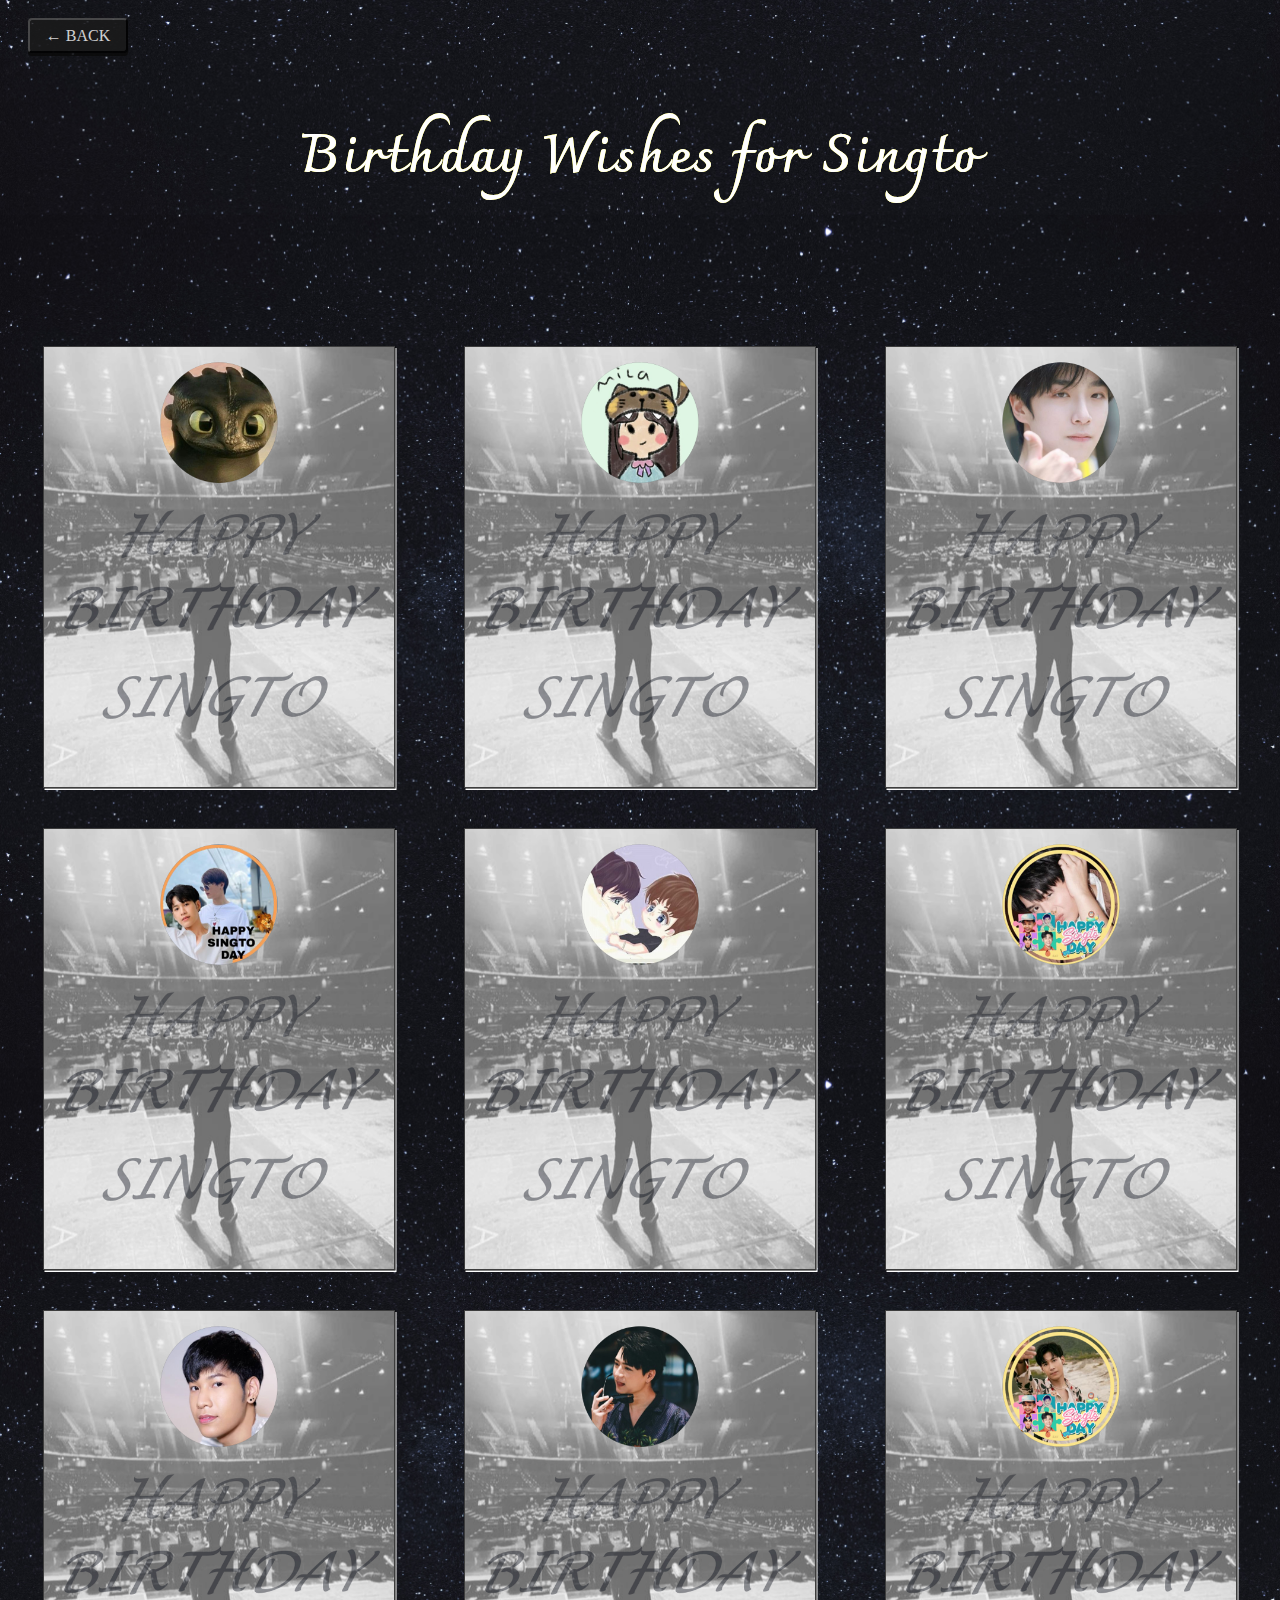
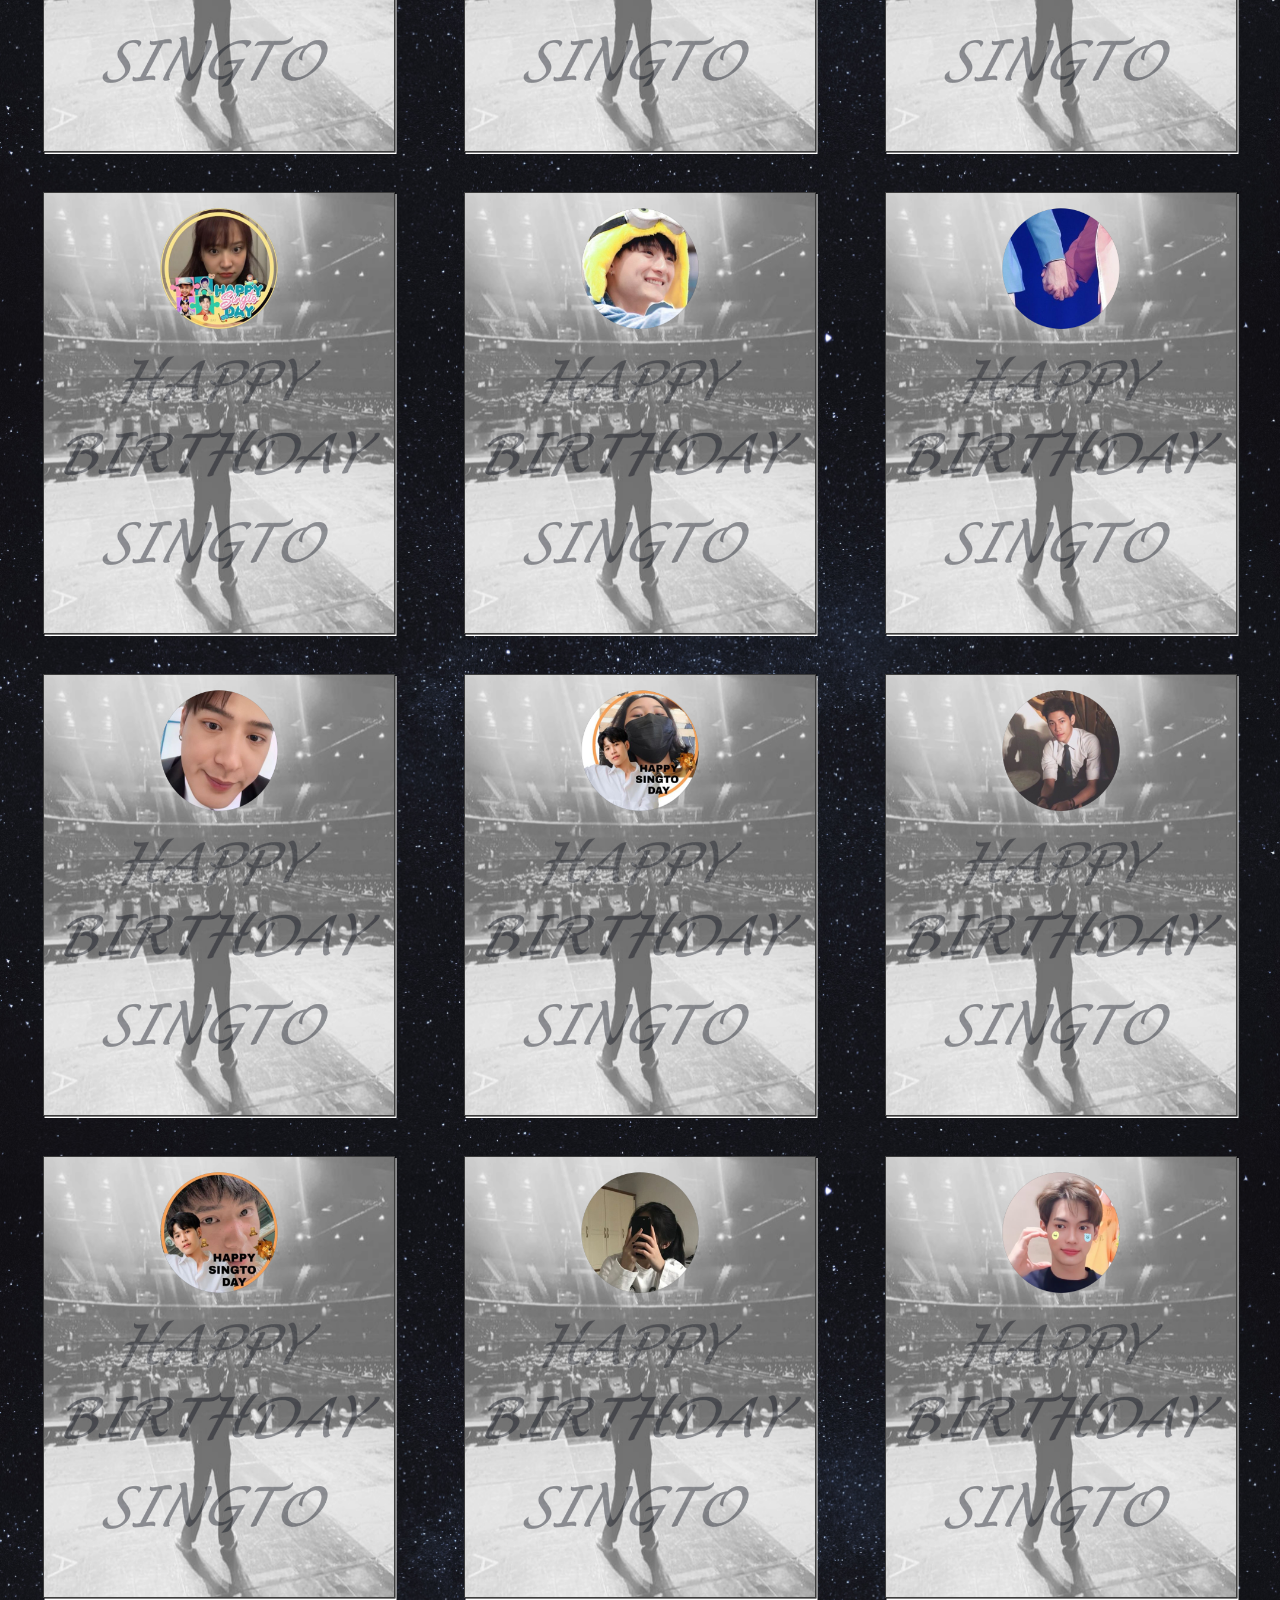
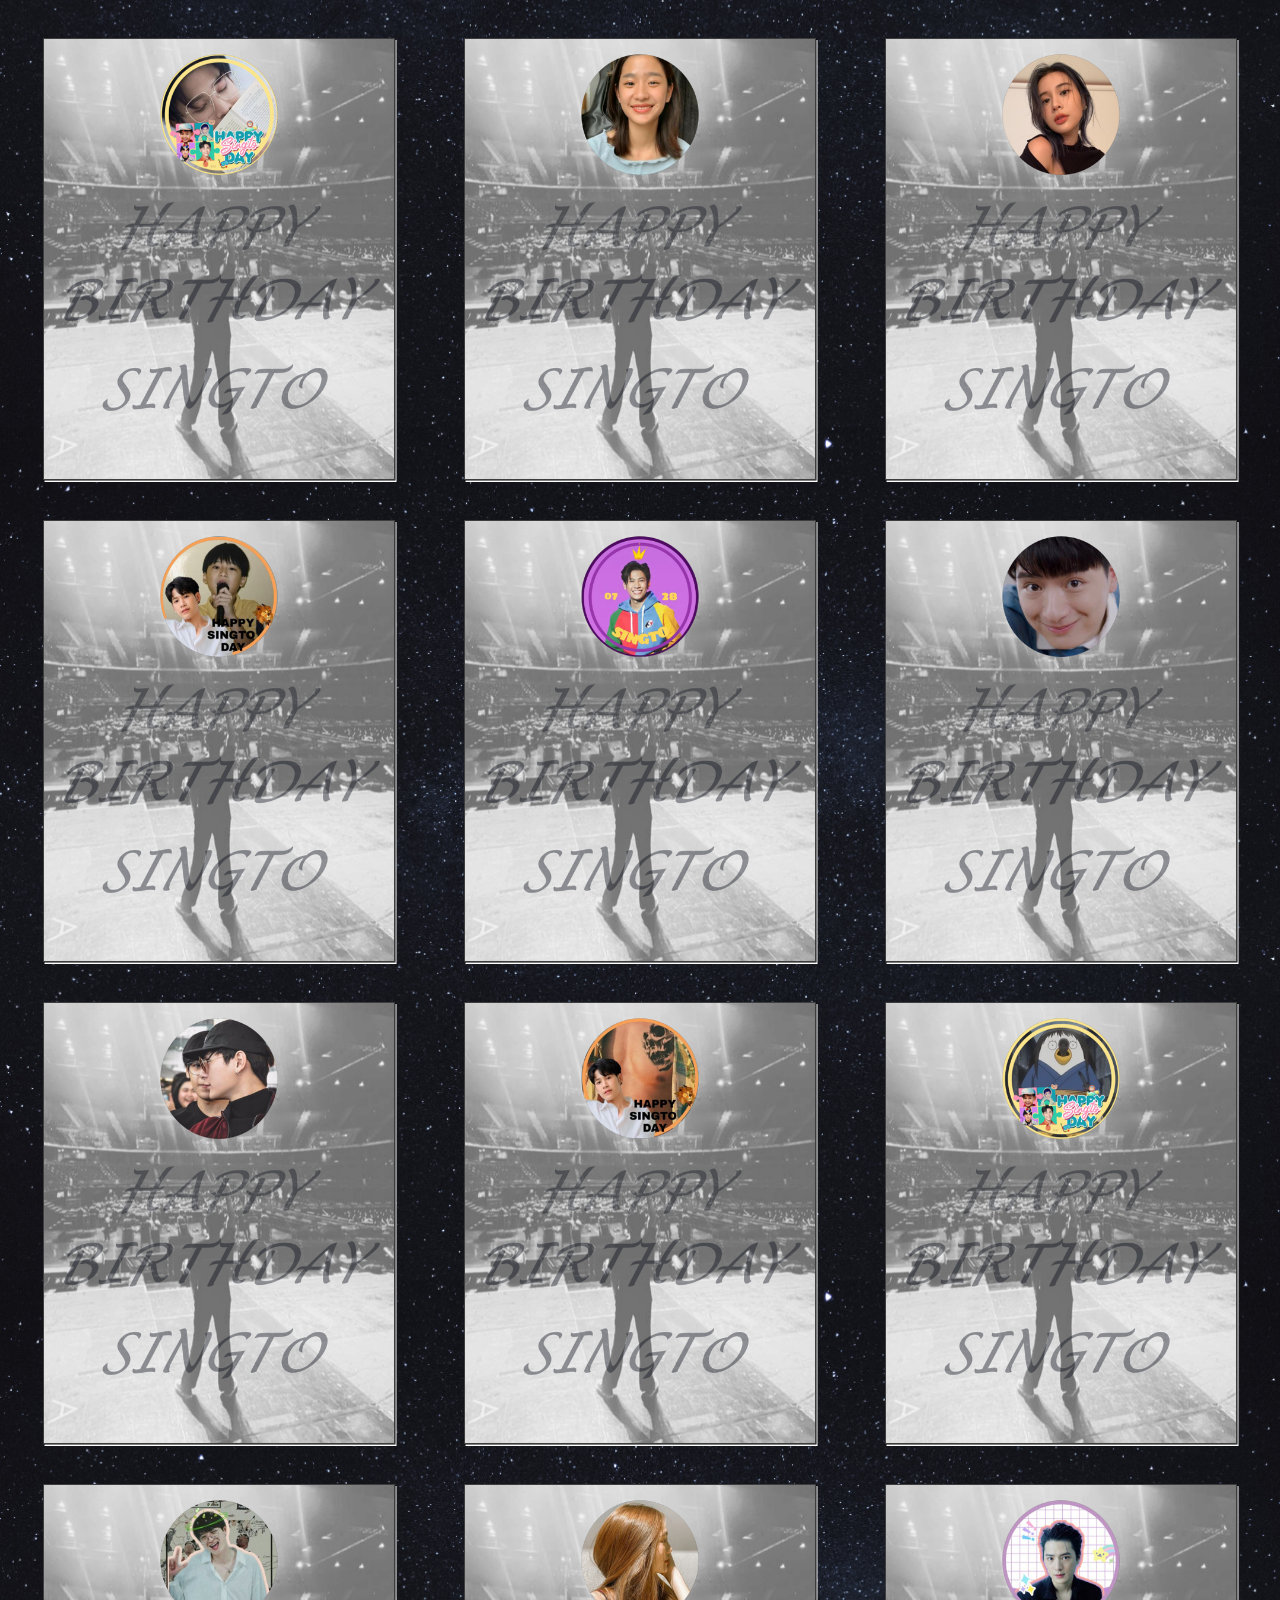
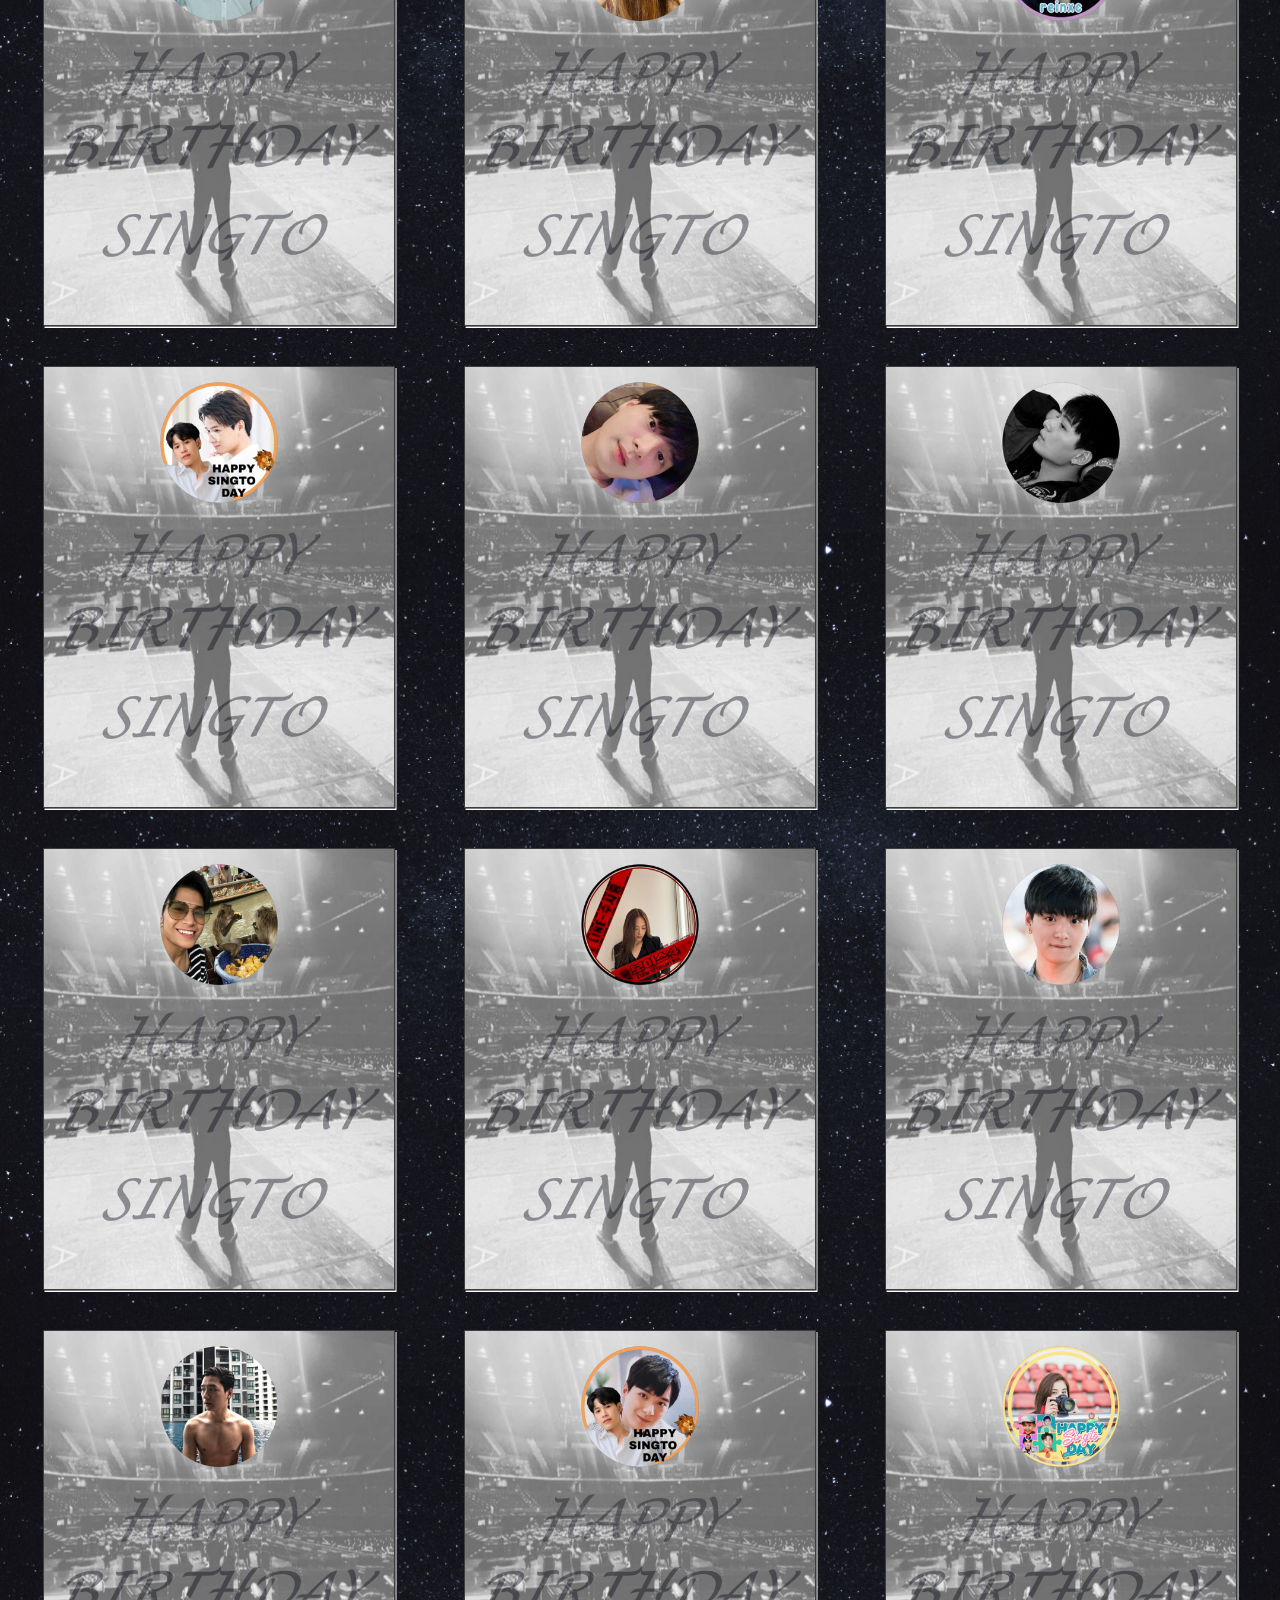
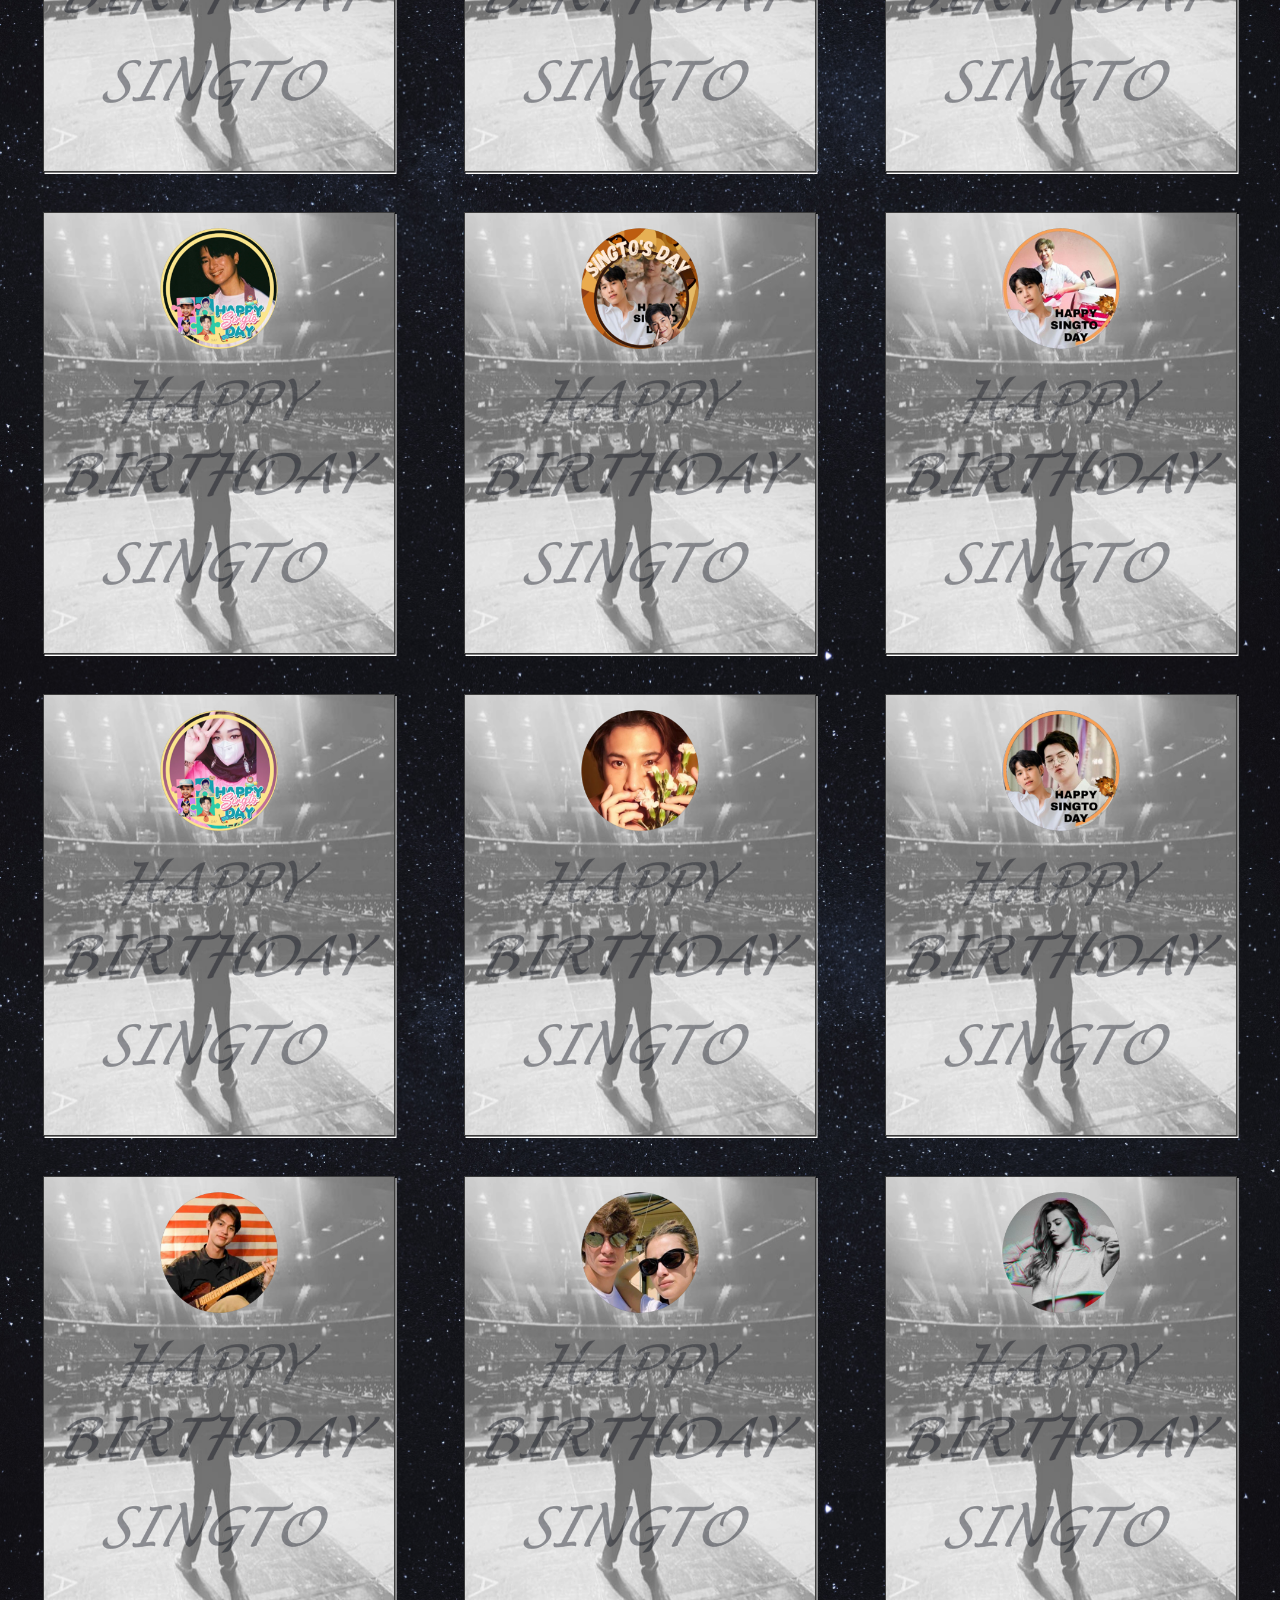
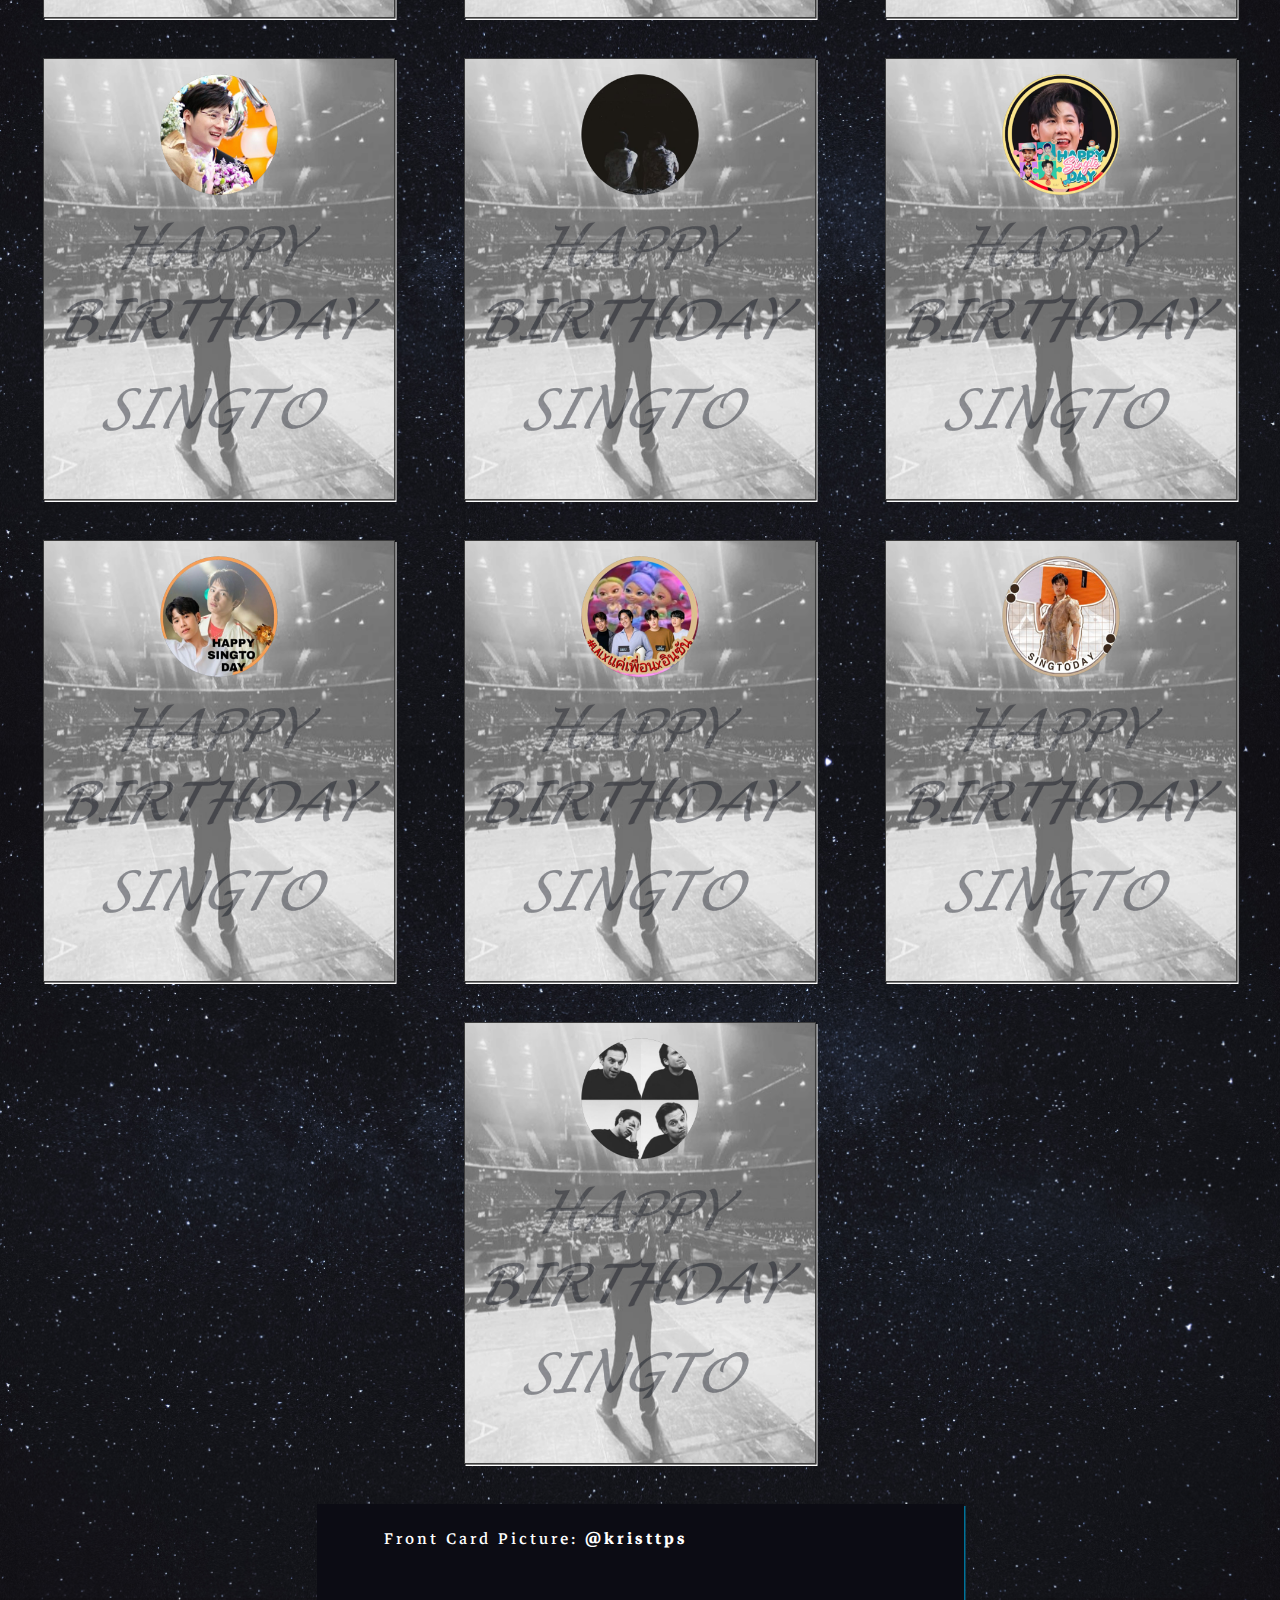
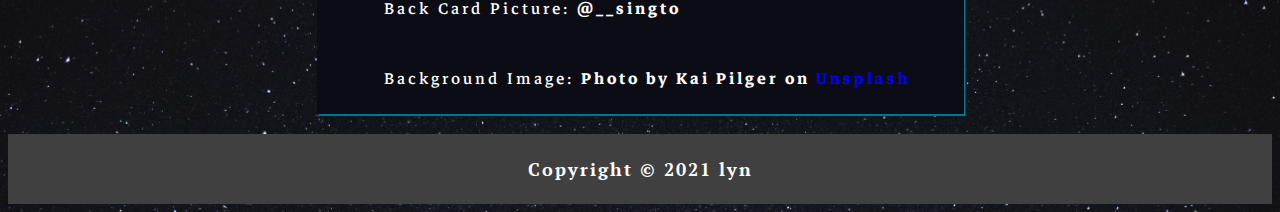
<file: box2.html>
<!DOCTYPE html>
<html lang="en">
<head>
    <meta charset="UTF-8">
    <meta http-equiv="X-UA-Compatible" content="IE=edge">
    <meta name="viewport" content="width=device-width, initial-scale=1.0">
    <title>Wishes!</title>
    <link rel="stylesheet" href="./assets/css/box2.css">
</head>
<body>
    <div class="back">
        <a href="./home.html"><button>← BACK</button></a>
    </div>
    
    <br>

    <button onclick="topFunction()" id="myBtn" title="Go to top">↑</button>

    <div class="top">
      <h1>Birthday Wishes for Singto</h1>
    </div>
     
    <div class="cards">
        <!-- ara -->
        <div class="flip-card">
            <div class="flip-card-inner">
              <div class="flip-card-front">
                <img src="./assets/images/box2/LewatiSajaAku.png" alt="ara" style="width:350px;height:440px;">
              </div>
    
              <div class="flip-card-back">
                <div class="txt-container">
                    <p class="txt-wish">
                        Hi Singto, make sure that you fill with happiness and please always remember that your fans always be with you and supporting you with whole heart. As fans, I only wish you will be always happy, prosper, and what you wished will become true.
                    </p>
                    <p class="name">— @LewatiSajaAku</p>
                </div>
              </div>
            </div>
        </div>
        
        <!-- mila -->
        <div class="flip-card">
            <div class="flip-card-inner">
              <div class="flip-card-front">
                <img src="./assets/images/box2/mila.png" alt="mila" style="width:350px;height:440px;">
              </div>
    
              <div class="flip-card-back">
                <div class="txt-container">
                    <p class="txt-wish">
                        HAPPIEST BIRTHDAY, ABANG!!! WISHING YOU ALL THE JOY AND HAPPINESS. THANKS FOR BEING KIND AND GIVING US SEXY CONTENT😝MAY ALL GOOD THINGS COME TO YOU, I DO LOVE YOU SO DAMN MUCH ABANG😍<br><br>
                        Thank for being kind in this cruel world. May you be surrounded by good people. I love you so much, happy 27th birthday❤️
                    </p>
                    <p class="name">— @kristarlighter</p>
                </div>
              </div>
            </div>
        </div>

        <!-- rein -->
        <div class="flip-card">
            <div class="flip-card-inner">
              <div class="flip-card-front">
                <img src="./assets/images/box2/rein.png" alt="rein" style="width:350px;height:440px;">
              </div>
    
              <div class="flip-card-back">
                  <div class="txt-container">
                      <p class="txt-wish">
                          Happy 27th birthday, P'Sing♡!
                          I wish you a beautiful life with happiness, wish you the very best things of life, may you always success and be surrounded by good people. I love you so much, you deserve the best of everything. 
                          Once again, Happy birthday❤️
                      </p>
                      <p class="name">— @lovnptr</p>
                  </div>
              </div>
            </div>
        </div>

        <!-- jeni2 -->
        <div class="flip-card">
            <div class="flip-card-inner">
              <div class="flip-card-front">
                <img src="./assets/images/box2/jeni2.png" alt="jeni2" style="width:350px;height:440px;">
              </div>
    
              <div class="flip-card-back">
                  <div class="txt-container">
                      <p class="txt-wish">
                        Happy Birthday Lion!🥳Wish you have a happiest birthday and hope you always surounded by a good things in your life. Best wishes on your birthday Singto. I wuf you so much. always happy naaa❣️❣️
                      </p>
                      <p class="name">— @Jenbucinsingkit</p>
                  </div>
              </div>
            </div>
        </div>

        <!-- chacha -->
        <div class="flip-card">
            <div class="flip-card-inner">
              <div class="flip-card-front">
                <img src="./assets/images/box2/chacha.png" alt="chacha" style="width:350px;height:440px;">
              </div>
    
              <div class="flip-card-back">
                  <div class="txt-container">
                      <p class="txt-wish">
                        Happy birthday P'Sing wish you all the best keep smile, healthy, happy and take care God bless you ❤️❤️❤️
                      </p>
                      <p class="name">— @bellturtle1</p>
                  </div>
              </div>
            </div>
        </div>

        <!-- gita -->
        <div class="flip-card">
            <div class="flip-card-inner">
              <div class="flip-card-front">
                <img src="./assets/images/box2/gita.png" alt="gita" style="width:350px;height:440px;">
              </div>
    
              <div class="flip-card-back">
                  <div class="txt-container">
                      <p class="txt-wish">
                        Happy birthday Singto, I hope all your birthday wishes and dreams come true ❤️
                      </p>
                      <p class="name">— @prachyaprawat</p>
                  </div>
              </div>
            </div>
        </div>

        <!-- tela -->
        <div class="flip-card">
            <div class="flip-card-inner">
              <div class="flip-card-front">
                <img src="./assets/images/box2/tela.png" alt="tela" style="width:350px;height:440px;">
              </div>
    
              <div class="flip-card-back">
                  <div class="txt-container">
                      <p class="txt-wish">
                        Haappyy birthdaaaay our lovely lion! hope u always happy in your life, please stay healthy on this situation naa~ your smile is my reason to smile too, love u sooo mucchh &lt;3
                      </p>
                      <p class="name">— @muffpriv</p>
                  </div>
              </div>
            </div>
        </div>

        <!-- ell -->
        <div class="flip-card">
            <div class="flip-card-inner">
              <div class="flip-card-front">
                <img src="./assets/images/box2/elll.png" alt="ell" style="width:350px;height:440px;">
              </div>
    
              <div class="flip-card-back">
                  <div class="txt-container">
                      <p class="txt-wish">
                        Happy birthdayy our lion ❤️🦁 may all your wishes come true and always be happy. Thank you for bringing happiness to me and motivating may all your wishes come true and always be happy na 🥺🥰
                      </p>
                      <p class="name">— @singkysite</p>
                  </div>
              </div>
            </div>
        </div>

        <!-- aila -->
        <div class="flip-card">
            <div class="flip-card-inner">
              <div class="flip-card-front">
                <img src="./assets/images/box2/aila.png" alt="aila" style="width:350px;height:440px;">
              </div>
    
              <div class="flip-card-back">
                  <div class="txt-container">
                      <p class="txt-wish">
                        Happy birthday Singto Prachaya ❤️❤️❤️
                        I wish you always be happy, healthy and whatever you want will come true. I LOVE YOU SINGTO ❤️❤️
                      </p>
                      <p class="name">— @lilmufmuf</p>
                  </div>
              </div>
            </div>
        </div>

        <!-- ntana -->
        <div class="flip-card">
            <div class="flip-card-inner">
              <div class="flip-card-front">
                <img src="./assets/images/box2/ntana.png" alt="ntana" style="width:350px;height:440px;">
              </div>
    
              <div class="flip-card-back">
                  <div class="txt-container">
                      <p class="txt-wish">
                        Happy birthday P'Sing! Wish u all the best na! &lt;33
                      </p>
                      <p class="name">— @kittecutest</p>
                  </div>
              </div>
            </div>
        </div>

        <!-- sunkissed -->
        <div class="flip-card">
            <div class="flip-card-inner">
              <div class="flip-card-front">
                <img src="./assets/images/box2/sunkissed.png" alt="sunkissed" style="width:350px;height:440px;">
              </div>
    
              <div class="flip-card-back">
                  <div class="txt-container">
                      <p class="txt-wish">
                        GANTENGGG, Happy b'day. Stay healthy and always happy naa🦁❤️❤️❤️
                      </p>
                      <p class="name">— @mycookies21</p>
                  </div>
              </div>
            </div>
        </div>

        <!-- amel -->
        <div class="flip-card">
            <div class="flip-card-inner">
              <div class="flip-card-front">
                <img src="./assets/images/box2/amel.png" alt="amel" style="width:350px;height:440px;">
              </div>
    
              <div class="flip-card-back">
                  <div class="txt-container">
                      <p class="txt-wish">
                        Happy Birthday P'Singto stay healthy and always happy ❤️🦁
                      </p>
                      <p class="name">— @Aamaliunch</p>
                  </div>
              </div>
            </div>
        </div>

        <!-- nok -->
        <div class="flip-card">
            <div class="flip-card-inner">
              <div class="flip-card-front">
                <img src="./assets/images/box2/nok.png" alt="nok" style="width:350px;height:440px;">
              </div>
    
              <div class="flip-card-back">
                  <div class="txt-container">
                      <p class="txt-wish">
                        Happy birthday, Singto!! Wish you all the best!! Love you!!! ❤️
                      </p>
                      <p class="name">— @perayazone</p>
                  </div>
              </div>
            </div>
        </div>

        <!-- iann -->
        <div class="flip-card">
            <div class="flip-card-inner">
              <div class="flip-card-front">
                <img src="./assets/images/box2/iann.png" alt="iann" style="width:350px;height:440px;">
              </div>
    
              <div class="flip-card-back">
                  <div class="txt-container">
                      <p class="txt-wish">
                        Happy birthday to P'Singto, wish you a good health, great job, happiness and be loved more 🥰❤️
                      </p>
                      <p class="name">— @widajaelah</p>
                  </div>
              </div>
            </div>
        </div>

        <!-- reinkp -->
        <div class="flip-card">
            <div class="flip-card-inner">
              <div class="flip-card-front">
                <img src="./assets/images/box2/reinkp.png" alt="reinkp" style="width:350px;height:440px;">
              </div>
    
              <div class="flip-card-back">
                  <div class="txt-container">
                      <p class="txt-wish">
                        Habede my lovely phi💕thank you so much for being a part of my life, wish you all the best phi💕
                      </p>
                      <p class="name">— @KeyPram</p>
                  </div>
              </div>
            </div>
        </div>

        <!-- selpi -->
        <div class="flip-card">
            <div class="flip-card-inner">
              <div class="flip-card-front">
                <img src="./assets/images/box2/selpi.png" alt="selpi" style="width:350px;height:440px;">
              </div>
    
              <div class="flip-card-back">
                  <div class="txt-container">
                      <p class="txt-wish">
                        Happy birthday abang-! ❤️
                      </p>
                      <p class="name">— @singkittz</p>
                  </div>
              </div>
            </div>
        </div>

        <!-- mild -->
        <div class="flip-card">
            <div class="flip-card-inner">
              <div class="flip-card-front">
                <img src="./assets/images/box2/mild.png" alt="mild" style="width:350px;height:440px;">
              </div>
    
              <div class="flip-card-back">
                  <div class="txt-container">
                      <p class="txt-wish">
                        My prayers for you dear this year and every day, I hope happiness always comes to you, keep flying as high as possible I will always support you no matter what you do.  Happy birthday P'SINGTO from Samoonjaopha who always loves you who will always be by your side in good and bad times.
                        We are always by your side, keep taking care of yourself.
                      </p>
                      <p class="name">— @mild_chompo</p>
                  </div>
              </div>
            </div>
        </div>

        <!-- nezt -->
        <div class="flip-card">
            <div class="flip-card-inner">
              <div class="flip-card-front">
                <img src="./assets/images/box2/nezt.png" alt="nezt" style="width:350px;height:440px;">
              </div>
    
              <div class="flip-card-back">
                  <div class="txt-container">
                      <p class="txt-wish">
                        Happy Birthday p'singto I wish you are always happy, I love you with all my heart🦁❤️
                      </p>
                      <p class="name">— @sjerukk_</p>
                  </div>
              </div>
            </div>
        </div>

        <!-- dily -->
        <div class="flip-card">
            <div class="flip-card-inner">
              <div class="flip-card-front">
                <img src="./assets/images/box2/dily.png" alt="dily" style="width:350px;height:440px;">
              </div>
    
              <div class="flip-card-back">
                  <div class="txt-container">
                      <p class="txt-wish">
                        Happy Birthday Singto 🦁❤️ tq for everything you did for samuns. We love you &lt;33
                      </p>
                      <p class="name">— @kristtypie</p>
                  </div>
              </div>
            </div>
        </div>

        <!-- kit- -->
        <div class="flip-card">
            <div class="flip-card-inner">
              <div class="flip-card-front">
                <img src="./assets/images/box2/kit-.png" alt="kit-" style="width:350px;height:440px;">
              </div>
    
              <div class="flip-card-back">
                  <div class="txt-container">
                      <p class="txt-wish">
                        Happy birthday p'sing, may you receive the greatest of joys and everlasting bliss. You are a gift yourself, and you deserve the best of everything. Happy birthday :D !!
                      </p>
                      <p class="name">— @kit0__o</p>
                  </div>
              </div>
            </div>
        </div>

        <!-- salsa -->
        <div class="flip-card">
            <div class="flip-card-inner">
              <div class="flip-card-front">
                <img src="./assets/images/box2/salsa.png" alt="salsa" style="width:350px;height:440px;">
              </div>
    
              <div class="flip-card-back">
                  <div class="txt-container">
                      <p class="txt-wish">
                        Selamat ulang tahun abang ganteng
                      </p>
                      <p class="name">— @salssz</p>
                  </div>
              </div>
            </div>
        </div>

        <!-- opung -->
        <div class="flip-card">
            <div class="flip-card-inner">
              <div class="flip-card-front">
                <img src="./assets/images/box2/opung.png" alt="opung" style="width:350px;height:440px;">
              </div>
    
              <div class="flip-card-back">
                  <div class="txt-container">
                      <p class="txt-wish">
                        Please enjoy your life and ur activity! Always do what u love and love what u do! Alapyu sayang mwah💚💜
                      </p>
                      <p class="name">— @myfutureisingto</p>
                  </div>
              </div>
            </div>
        </div>

        <!-- lie -->
        <div class="flip-card">
            <div class="flip-card-inner">
              <div class="flip-card-front">
                <img src="./assets/images/box2/lie.png" alt="lie" style="width:350px;height:440px;">
              </div>
    
              <div class="flip-card-back">
                  <div class="txt-container">
                      <p class="txt-wish">
                        Happy birthday P'Sing, I hope your birthday is as spesial as you, stay safe and stay healthy, all the best for you P'Sing!!&lt;33
                      </p>
                      <p class="name">— @meprchy</p>
                  </div>
              </div>
            </div>
        </div>

        <!-- nuna -->
        <div class="flip-card">
            <div class="flip-card-inner">
              <div class="flip-card-front">
                <img src="./assets/images/box2/nuna.png" alt="nuna" style="width:350px;height:440px;">
              </div>
    
              <div class="flip-card-back">
                  <div class="txt-container">
                      <p class="txt-wish">
                        Happy birthday P'Singto. May happiness always be with you. Wish you all the best. Keep healthy na and god bless you❤️
                      </p>
                      <p class="name">— @Smurffinn</p>
                  </div>
              </div>
            </div>
        </div>

        <!-- ky -->
        <div class="flip-card">
            <div class="flip-card-inner">
              <div class="flip-card-front">
                <img src="./assets/images/box2/ky.png" alt="ky" style="width:350px;height:440px;">
              </div>
    
              <div class="flip-card-back">
                  <div class="txt-container">
                      <p class="txt-wish">
                        Happy Birthday P'Singto🦁❤️
                      </p>
                      <p class="name">— @__kikyy</p>
                  </div>
              </div>
            </div>
        </div>

        <!-- nadem -->
        <div class="flip-card">
            <div class="flip-card-inner">
              <div class="flip-card-front">
                <img src="./assets/images/box2/nadem.png" alt="nadem" style="width:350px;height:440px;">
              </div>
    
              <div class="flip-card-back">
                  <div class="txt-container">
                      <p class="txt-wish">
                        happy birthday, king!🦁🎈
                      </p>
                      <p class="name">— @skjinx_hoying</p>
                  </div>
              </div>
            </div>
        </div>

        <!-- didi -->
        <div class="flip-card">
            <div class="flip-card-inner">
              <div class="flip-card-front">
                <img src="./assets/images/box2/didi.png" alt="didi" style="width:350px;height:440px;">
              </div>
    
              <div class="flip-card-back">
                  <div class="txt-container">
                      <p class="txt-wish">
                        Happy birthday, Singto!<br>
                        Selamat ulang tahun, Singto!<br>
                        Otanjoubi omedetou, Singto-san!<br>
                        🥳🥳🥳🥳🥳
                      </p>
                      <p class="name">— @bucinyanguwu</p>
                  </div>
              </div>
            </div>
        </div>

        <!-- angel -->
        <div class="flip-card">
            <div class="flip-card-inner">
              <div class="flip-card-front">
                <img src="./assets/images/box2/angel.png" alt="angel" style="width:350px;height:440px;">
              </div>
    
              <div class="flip-card-back">
                  <div class="txt-container">
                      <p class="txt-wish">
                        HAPPY BIRTHDAY P'SINGTO!!!❤️<br>
                        May your life always fulfilled by happiness, joy and succesful. I hope all your wishes will come true and always surrounded by good things..and always being a perfect partner,phi or anything else for Kit😊. I'm happy to know you🤗LOVE YOU P'SING🤟🏻💖💖
                      </p>
                      <p class="name">— @angel_perawat</p>
                  </div>
              </div>
            </div>
        </div>

        <!-- vix -->
        <div class="flip-card">
            <div class="flip-card-inner">
              <div class="flip-card-front">
                <img src="./assets/images/box2/vix.png" alt="vix" style="width:350px;height:440px;">
              </div>
    
              <div class="flip-card-back">
                  <div class="txt-container">
                      <p class="txt-wish">
                        Hbd P'Sing, i wish you the best of all this world could give. ฉันหวังว่าคุณจะได้ใกล้ชิดกับไก่ต้มที่คุณชื่นชอบ 💗
                      </p>
                      <p class="name">— @vixenxenvi</p>
                  </div>
              </div>
            </div>
        </div>

        <!-- reinxc -->
        <div class="flip-card">
            <div class="flip-card-inner">
              <div class="flip-card-front">
                <img src="./assets/images/box2/reinxc.png" alt="reinxc" style="width:350px;height:440px;">
              </div>
    
              <div class="flip-card-back">
                  <div class="txt-container">
                      <p class="txt-wish">
                        Singto Prachaya…<br>
                        You've been the biggest Idol always. Your hard work, dedication & positive attitude a constant motivating for us. Wish you all the happiness in the world & success in every endeavour.💜
                        <br>
                        Happy birthday, Singto Prachaya!💜🥳 I wish you always blessed with anything great that life could provide you. I'm bad at words, but I love you with all my heart, always🙏🙏
                        Be happy, you desserve it.🎂🎂
                      </p>
                      <p class="name">— @reinxc_</p>
                  </div>
              </div>
            </div>
        </div>

        <!-- ilya -->
        <div class="flip-card">
            <div class="flip-card-inner">
              <div class="flip-card-front">
                <img src="./assets/images/box2/ilya.png" alt="ilya" style="width:350px;height:440px;">
              </div>
    
              <div class="flip-card-back">
                  <div class="txt-container">
                      <p class="txt-wish">
                        Happy birthday, Singto Prachaya. I wish you always get the happiness you want, be blessed with abundant sustenance and all your affairs are simplified. Wish u all the best❤️
                      </p>
                      <p class="name">— @stjinxkttps</p>
                  </div>
              </div>
            </div>
        </div>

        <!-- py -->
        <div class="flip-card">
            <div class="flip-card-inner">
              <div class="flip-card-front">
                <img src="./assets/images/box2/py.png" alt="py" style="width:350px;height:440px;">
              </div>
    
              <div class="flip-card-back">
                  <div class="txt-container">
                      <p class="txt-wish">
                        Happy birthday P'Sing!! May your life always filled with blessings and happiness. I love you ❤️
                      </p>
                      <p class="name">— @kristpywoodz</p>
                  </div>
              </div>
            </div>
        </div>

        <!-- jeni -->
        <div class="flip-card">
            <div class="flip-card-inner">
              <div class="flip-card-front">
                <img src="./assets/images/box2/jeni.png" alt="jeni" style="width:350px;height:440px;">
              </div>
    
              <div class="flip-card-back">
                  <div class="txt-container">
                      <p class="txt-wish">
                        Singto! Thank you for being one of the people who make us always happy & for being a good role model and an inspiration for us. Enjoy your life, always be happy ya❣️ Hope you always healthy and stay safe singto. Me lav you so much❤️
                      </p>
                      <p class="name">— @fckup__</p>
                  </div>
              </div>
            </div>
        </div>

        <!-- anya -->
        <div class="flip-card">
            <div class="flip-card-inner">
              <div class="flip-card-front">
                <img src="./assets/images/box2/anya.png" alt="anya" style="width:350px;height:440px;">
              </div>
    
              <div class="flip-card-back">
                  <div class="txt-container">
                      <p class="txt-wish">
                        Happy birthday P'Singto. So grateful to know u even u didn't know if I'm exist. May happiness always be with u, wish u all the best na ❤️
                      </p>
                      <p class="name">— @urcass</p>
                  </div>
              </div>
            </div>
        </div>

        <!-- rose -->
        <div class="flip-card">
            <div class="flip-card-inner">
              <div class="flip-card-front">
                <img src="./assets/images/box2/rose.png" alt="rose" style="width:350px;height:440px;">
              </div>
    
              <div class="flip-card-back">
                  <div class="txt-container">
                      <p class="txt-wish">
                        I wish that life always gives you a reason to smile, for as long as you life. chase your dream and be the best version of yourself.<br>
                        Happy birthday❤️
                      </p>
                      <p class="name">— @rosekrystl</p>
                  </div>
              </div>
            </div>
        </div>

        <!-- by -->
        <div class="flip-card">
          <div class="flip-card-inner">
            <div class="flip-card-front">
              <img src="./assets/images/box2/by.png" alt="by" style="width:350px;height:440px;">
            </div>
  
            <div class="flip-card-back">
                <div class="txt-container">
                    <p class="txt-wish">
                      Habede Singto ☺️❤️
                    </p>
                    <p class="name"></p>
                </div>
            </div>
          </div>
        </div>

        <!-- rosie -->
        <div class="flip-card">
          <div class="flip-card-inner">
            <div class="flip-card-front">
              <img src="./assets/images/box2/rosi.png" alt="rosi" style="width:350px;height:440px;">
            </div>
  
            <div class="flip-card-back">
                <div class="txt-container">
                    <p class="txt-wish">
                      Happy birthday Singto! Wish you all the happiness in life. I hope you will always be yourself and be proud of who you became. I hope you can achieve your dream as a director ❤️🤟🏻 I will keep supporting and watching you grow.
                    </p>
                    <p class="name">— @yagitulahcape</p>
                </div>
            </div>
          </div>
        </div>

        <!-- malta -->
        <div class="flip-card">
          <div class="flip-card-inner">
            <div class="flip-card-front">
              <img src="./assets/images/box2/malta.png" alt="malta" style="width:350px;height:440px;">
            </div>
  
            <div class="flip-card-back">
                <div class="txt-container">
                    <p class="txt-wish">
                      HBD SINGTO. Wish u all the best, we love u💜💜💜
                    </p>
                    <p class="name">— @maltarumi</p>
                </div>
            </div>
          </div>
        </div>

        <!-- kagi -->
        <div class="flip-card">
          <div class="flip-card-inner">
            <div class="flip-card-front">
              <img src="./assets/images/box2/kagi.png" alt="kagi" style="width:350px;height:440px;">
            </div>
  
            <div class="flip-card-back">
                <div class="txt-container">
                    <p class="txt-wish">
                      Happy birthday Singto 💞 Thank you for every little thing you do. I wish you a lot of love and happiness will surround you. Stay strong & healthy. Love you always 💞
                    </p>
                    <p class="name">— @okristania</p>
                </div>
            </div>
          </div>
        </div>

        <!-- nada -->
        <div class="flip-card">
          <div class="flip-card-inner">
            <div class="flip-card-front">
              <img src="./assets/images/box2/nada.png" alt="nada" style="width:350px;height:440px;">
            </div>
  
            <div class="flip-card-back">
                <div class="txt-container">
                    <p class="txt-wish">
                      happy birthday our dearest lion!! on your happiest day i would hope that you could happy and keep surrounded by people who geniusly care and love you 🥺 thankyou for being the most pure hearted boy, thank you for you existence and for being our happiness! 🦁❤️
                    </p>
                    <p class="name">— @singkitnow</p>
                </div>
            </div>
          </div>
        </div>

        <!-- alicia -->
        <div class="flip-card">
          <div class="flip-card-inner">
            <div class="flip-card-front">
              <img src="./assets/images/box2/alicia.png" alt="alicia" style="width:350px;height:440px;">
            </div>
  
            <div class="flip-card-back">
                <div class="txt-container">
                    <p class="txt-wish">
                      Happy Birthday🙌🏻❤️ My Love🙈❤️ I hope you are surround by happiness each and everyday✨ I hope you will get more oppurtunity and miracle✨ Stay safe and keep being healthy so that you can achieve all the good things I Love You and will always pray for you🙌🏻✨ Miss you always
                    </p>
                    <p class="name">— @alicia_leonidas</p>
                </div>
            </div>
          </div>
        </div>

        <!-- nda -->
        <div class="flip-card">
          <div class="flip-card-inner">
            <div class="flip-card-front">
              <img src="./assets/images/box2/nda.png" alt="nda" style="width:350px;height:440px;">
            </div>
  
            <div class="flip-card-back">
                <div class="txt-container">
                    <p class="txt-wish">
                      Happy birthday P'Singto! Wish you always be surrounded by good people, loved by many people and continue to be healthy 🦁❤️
                    </p>
                    <p class="name">— @imyunanda</p>
                </div>
            </div>
          </div>
        </div>

        <!-- clydee -->
        <div class="flip-card">
          <div class="flip-card-inner">
            <div class="flip-card-front">
              <img src="./assets/images/box2/clydee.png" alt="clydee" style="width:350px;height:440px;">
            </div>
  
            <div class="flip-card-back">
                <div class="txt-container">
                    <p class="txt-wish">
                      We are all here beside you and love you as always, Happy birthday Singtuan….
                    </p>
                    <p class="name">— @sugaraddictKS</p>
                </div>
            </div>
          </div>
        </div>

        <!-- miw -->
        <div class="flip-card">
          <div class="flip-card-inner">
            <div class="flip-card-front">
              <img src="./assets/images/box2/miw.png" alt="miw" style="width:350px;height:440px;">
            </div>
  
            <div class="flip-card-back">
                <div class="txt-container">
                    <p class="txt-wish">
                      Happy birthday to the man of my dreams! May your life fill with happiness from everyone you love and care. Whatever you wish may it be fulfilled on your birthday and always. I love you my best boy 🦁💕
                    </p>
                    <p class="name">— @mydearsingto</p>
                </div>
            </div>
          </div>
        </div>

        <!-- sun -->
        <div class="flip-card">
          <div class="flip-card-inner">
            <div class="flip-card-front">
              <img src="./assets/images/box2/sun.png" alt="sun" style="width:350px;height:440px;">
            </div>
  
            <div class="flip-card-back">
                <div class="txt-container">
                    <p class="txt-wish">
                      Happy birthday ma baby lion🦁💛 Thank you for making me happy, you should be happy too-!! I hope you are always healthy and happy, thank you for being born. I love you💛✨
                    </p>
                    <p class="name">— @raikanforsun</p>
                </div>
            </div>
          </div>
        </div>

        <!-- iyaz -->
        <div class="flip-card">
          <div class="flip-card-inner">
            <div class="flip-card-front">
              <img src="./assets/images/box2/iyaz.png" alt="iyaz" style="width:350px;height:440px;">
            </div>
  
            <div class="flip-card-back">
                <div class="txt-container">
                    <p class="txt-wish">
                      Happy Birthday P'Singto ❤️🦁!<br>
                      First of all i want to thank you for always give us a smile, you're genuine smile always save me when i'm at lowest point ❤️
                      <br>I wish you have a great day, always stay healthy and safe, and also i wish you for always be happy with people who loves u
                    </p>
                    <p class="name">— @Iyaz081</p>
                </div>
            </div>
          </div>
        </div>

        <!-- kana -->
        <div class="flip-card">
          <div class="flip-card-inner">
            <div class="flip-card-front">
              <img src="./assets/images/box2/kana.png" alt="kana" style="width:350px;height:440px;">
            </div>
  
            <div class="flip-card-back">
                <div class="txt-container">
                    <p class="txt-wish">
                      Happy birthday Singto! Longlife and stay healthy. Keep charming, fabulous, awesome 💙 I hope u're always happy and still loveable. Thank you for being our happiness💖🦁
                    </p>
                    <p class="name">— @kanaseraluna</p>
                </div>
            </div>
          </div>
        </div>

        <!-- aliciar -->
        <div class="flip-card">
          <div class="flip-card-inner">
            <div class="flip-card-front">
              <img src="./assets/images/box2/aliciar.png" alt="aliciar" style="width:350px;height:440px;">
            </div>
  
            <div class="flip-card-back">
                <div class="txt-container">
                    <p class="txt-wish">
                      Happy birthday to one of the best person that i know🥳🥳❤️❤️ Wish you always happy, healthy and of course i wish you always be better person naaa. Thank you for all the good things you always do toooo,  luv youuuu 😚🦁❣️❣️❣️
                    </p>
                    <p class="name">— @aliciaravana</p>
                </div>
            </div>
          </div>
        </div>

        <!-- adt -->
        <div class="flip-card">
          <div class="flip-card-inner">
            <div class="flip-card-front">
              <img src="./assets/images/box2/adt.png" alt="adt" style="width:350px;height:440px;">
            </div>
  
            <div class="flip-card-back">
                <div class="txt-container">
                    <p class="txt-wish">
                      Happy birthday lion!! I wish u happy and happy 'till the rest of ur life❤️
                    </p>
                    <p class="name">— @adthya_</p>
                </div>
            </div>
          </div>
        </div>

        <!-- ska -->
        <div class="flip-card">
          <div class="flip-card-inner">
            <div class="flip-card-front">
              <img src="./assets/images/box2/ska.png" alt="ska" style="width:350px;height:440px;">
            </div>
  
            <div class="flip-card-back">
                <div class="txt-container">
                    <p class="txt-wish">
                      Happy Birthday P'Sing, my precious person🦁❤️
                      May you always be surrounded by people who love you. Stay happy & healthy. Thank you for all the good things you do. We love you, always❤️
                    </p>
                    <p class="name">— @singkitadmirer</p>
                </div>
            </div>
          </div>
        </div>

        <!-- ila -->
        <div class="flip-card">
          <div class="flip-card-inner">
            <div class="flip-card-front">
              <img src="./assets/images/box2/ila.png" alt="ila" style="width:350px;height:440px;">
            </div>
  
            <div class="flip-card-back">
                <div class="txt-container">
                    <p class="txt-wish">
                      Happy birthday to my favorite human, Singto 🦁❤️ I wish all the good things for you, thank you so much for always spreading positivity in our life. We love you ❤️
                    </p>
                    <p class="name">— @aiyaiyae</p>
                </div>
            </div>
          </div>
        </div>

        <!-- adel -->
        <div class="flip-card">
          <div class="flip-card-inner">
            <div class="flip-card-front">
              <img src="./assets/images/box2/adel.png" alt="adel" style="width:350px;height:440px;">
            </div>
  
            <div class="flip-card-back">
                <div class="txt-container">
                    <p class="txt-wish">
                      Happy birthday na jaa P'Singto 🥺 I hope you are surrounded by love and kindness. I love you so much ❤️
                    </p>
                    <p class="name">— @adoresingkit</p>
                </div>
            </div>
          </div>
        </div>

        <!-- rere -->
        <div class="flip-card">
          <div class="flip-card-inner">
            <div class="flip-card-front">
              <img src="./assets/images/box2/rere.png" alt="rere" style="width:350px;height:440px;">
            </div>
  
            <div class="flip-card-back">
                <div class="txt-container">
                    <p class="txt-wish">
                      Happy Birthday, wish your youtube channel become famous one day 🥰💕🎁🎊🎈🎂
                    </p>
                    <p class="name">— @retrinity20</p>
                </div>
            </div>
          </div>
        </div>

        <!-- repa -->
        <div class="flip-card">
          <div class="flip-card-inner">
            <div class="flip-card-front">
              <img src="./assets/images/box2/repa.png" alt="repa" style="width:350px;height:440px;">
            </div>
  
            <div class="flip-card-back">
                <div class="txt-container">
                    <p class="txt-wish">
                      HAPPY BIRTHDAY SINGTO <br>
                      Wish you all the best and god bless you <br>
                      Hppybrthdy to my fav boy in the wooorldd<3
                    </p>
                    <p class="name">— @singkitonly__</p>
                </div>
            </div>
          </div>
        </div>

        <!-- mut -->
        <div class="flip-card">
          <div class="flip-card-inner">
            <div class="flip-card-front">
              <img src="./assets/images/box2/mut.png" alt="mut" style="width:350px;height:440px;">
            </div>
  
            <div class="flip-card-back">
                <div class="txt-container">
                    <p class="txt-wish">
                      Happy birthday P’Singto🥰❤️ Thank you for being a strong person, and having a strong will, thank you for giving me a lot of inspiration, knowing people like you has never made me regret it, there are many words I want to convey to you, but maybe if I say one by one it will  be a page, all you need to know, I'm very proud to know you, and love you, keep being a strong person under any circumstances I love you ❤️
                    </p>
                    <p class="name">— @singtopluto</p>
                </div>
            </div>
          </div>
        </div>

    </div>

    <div class="outer-credits">
        <div class="credits">
            <!-- photos credits -->
            <div class="credits-container">
                <p>Front Card Picture: <b>@kristtps</b></p>
                <p>Back Card Picture: <b>@__singto</b></p>
                <p>Background Image: <b>Photo by Kai Pilger on <a href="https://unsplash.com/photos/Ef6iL87-vOA" target="_blank">Unsplash</a></b></p>
            </div>
        </div>
    </div>

    <br><br><br><br><br>

    <footer>
        <p>Copyright &copy; 2021 lyn</p>
    </footer>


    <script>
      //Get the button
      var mybutton = document.getElementById("myBtn");

      // When the user scrolls down 20px from the top of the document, show the button
      window.onscroll = function() {scrollFunction()};

      function scrollFunction() {
      if (document.body.scrollTop > 20 || document.documentElement.scrollTop > 20) {
          mybutton.style.display = "block";
          } 
          else {
              mybutton.style.display = "none";
          }
      }

      // When the user clicks on the button, scroll to the top of the document
      function topFunction() {
          document.body.scrollTop = 0;
          document.documentElement.scrollTop = 0;
      }
    </script>
</body>
</html>
</file>
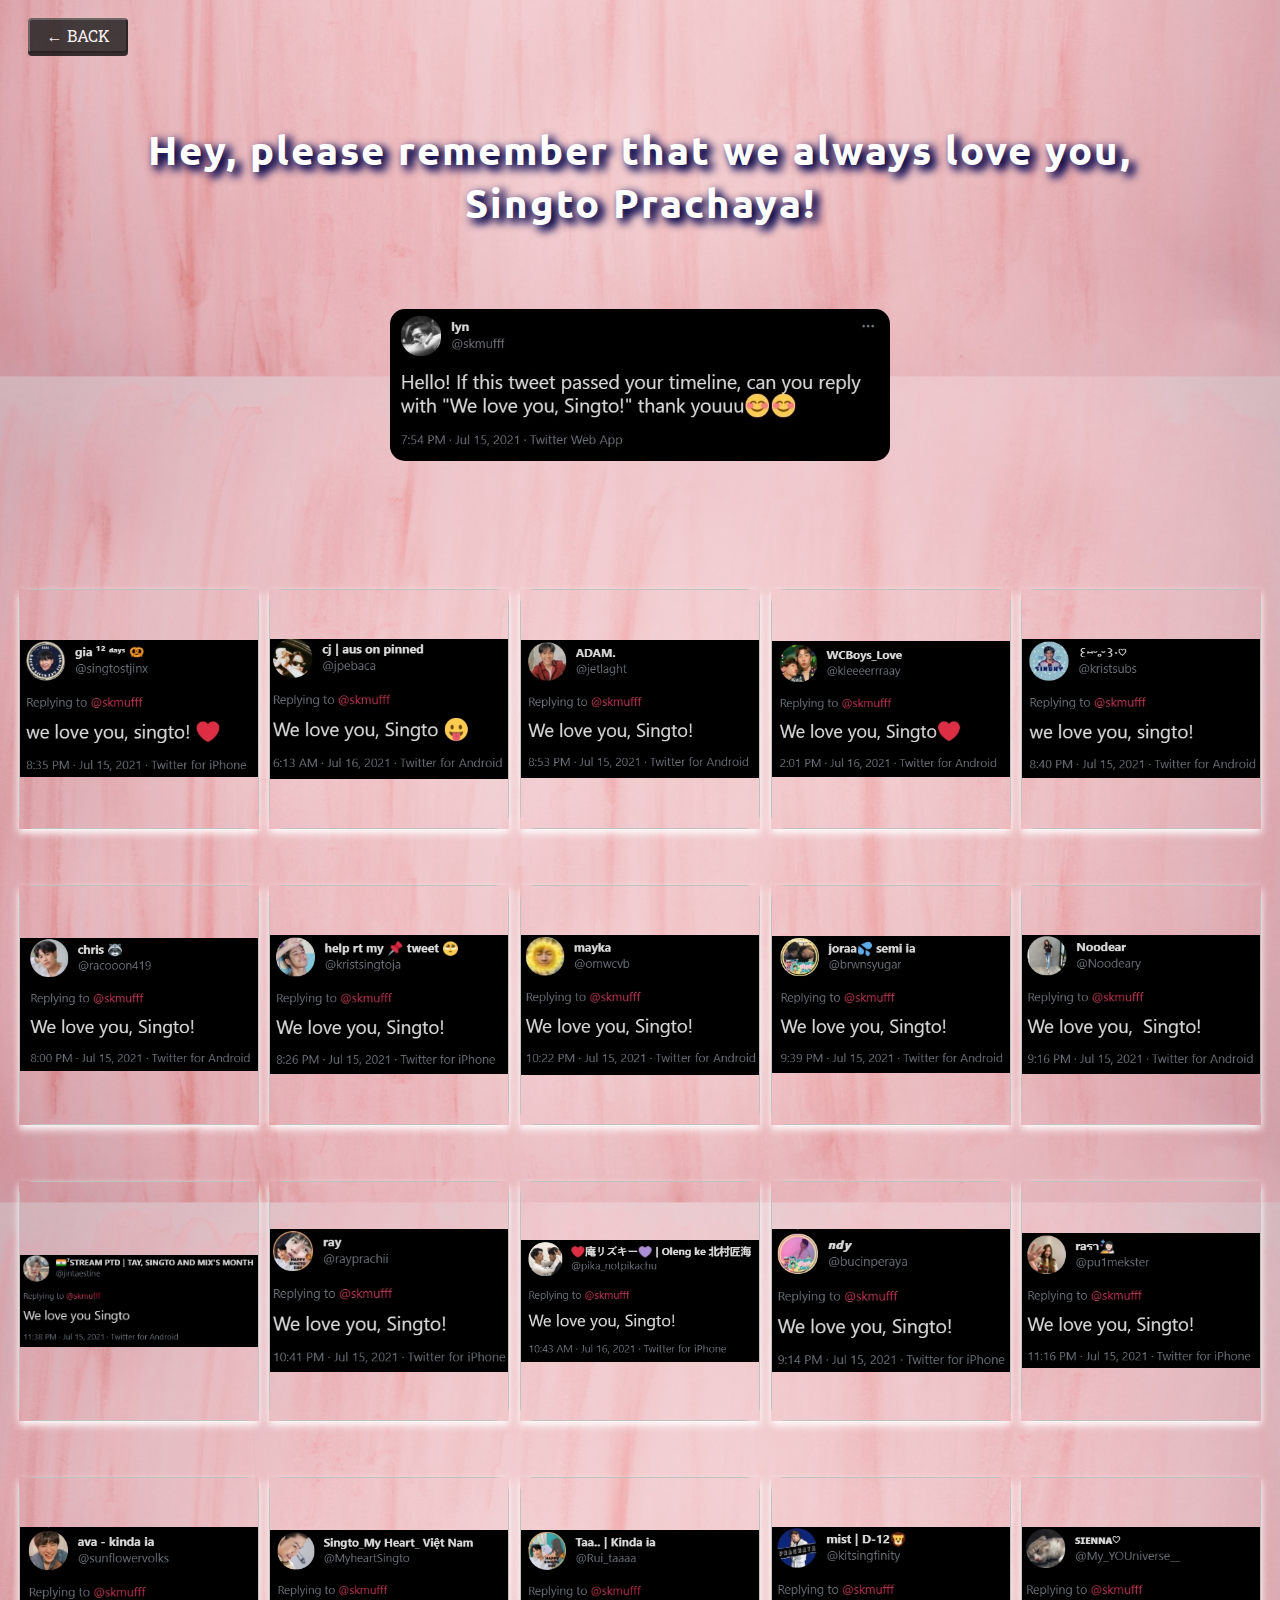
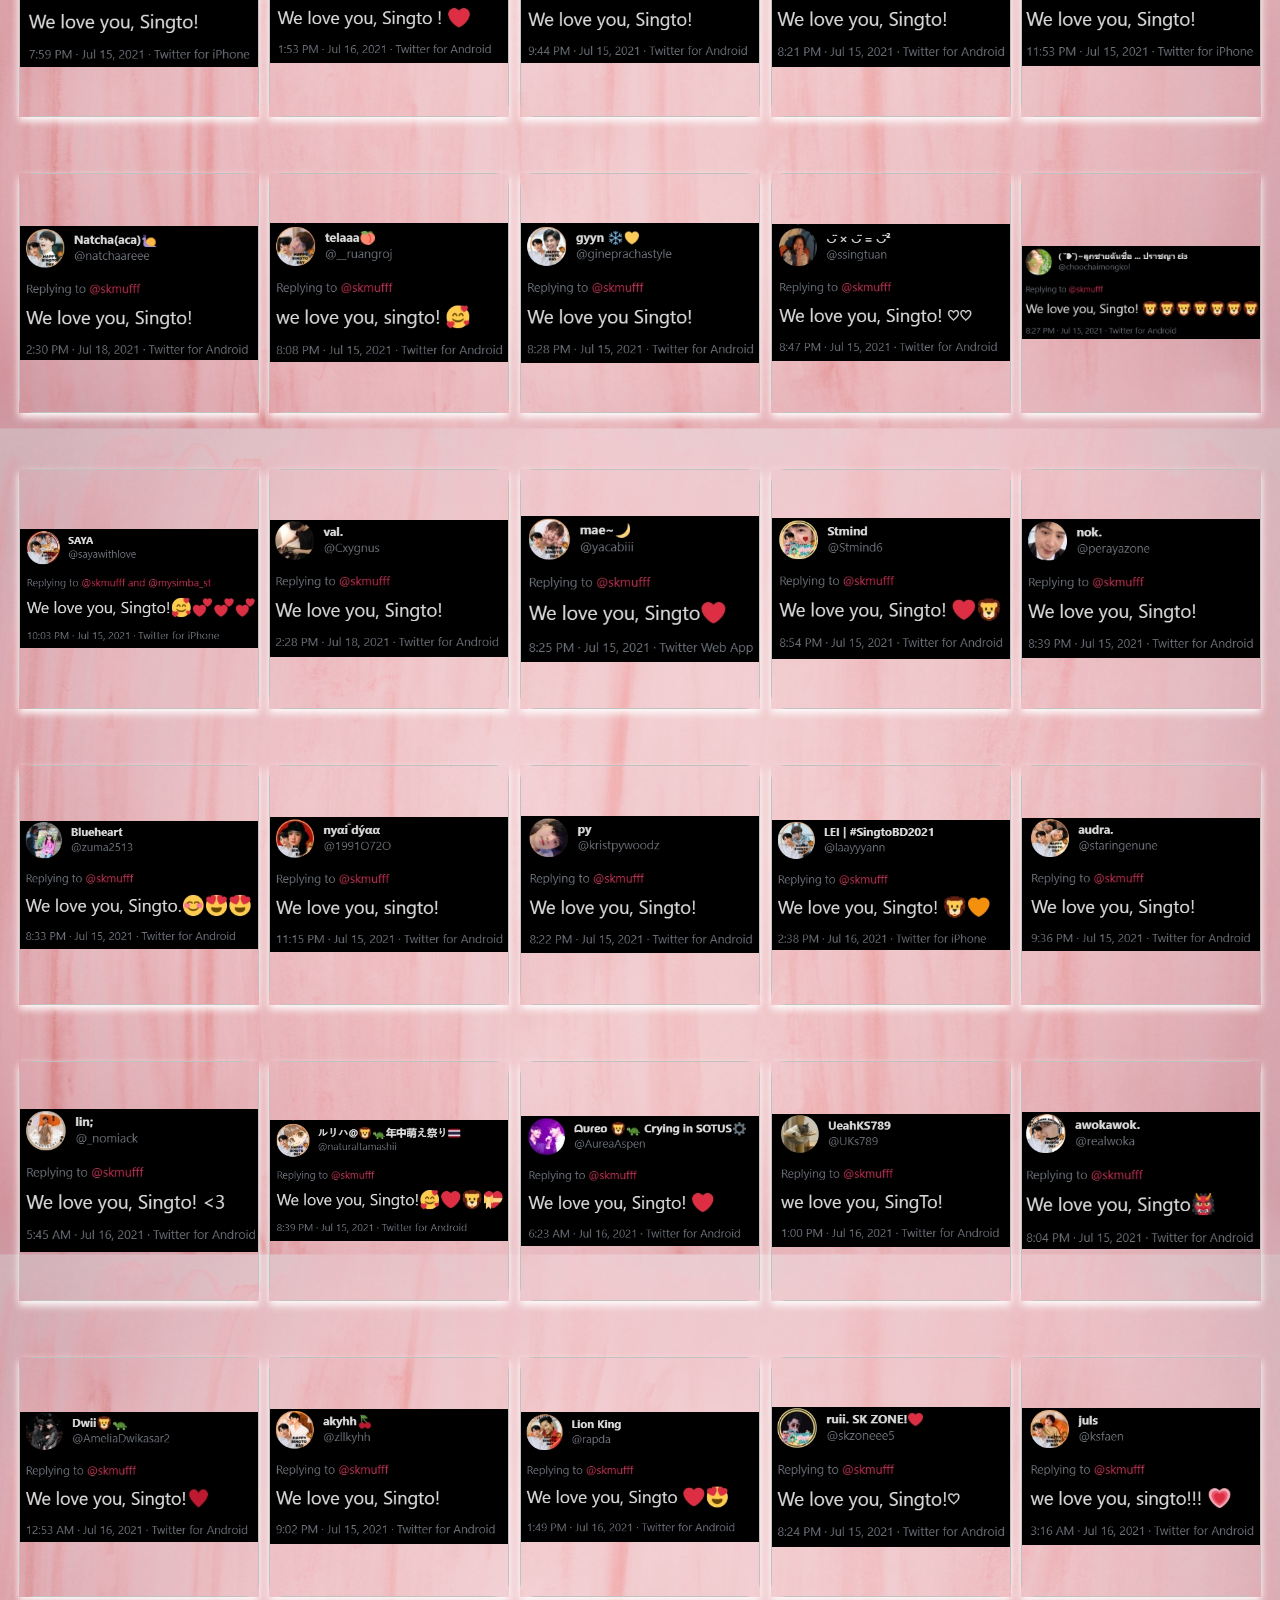
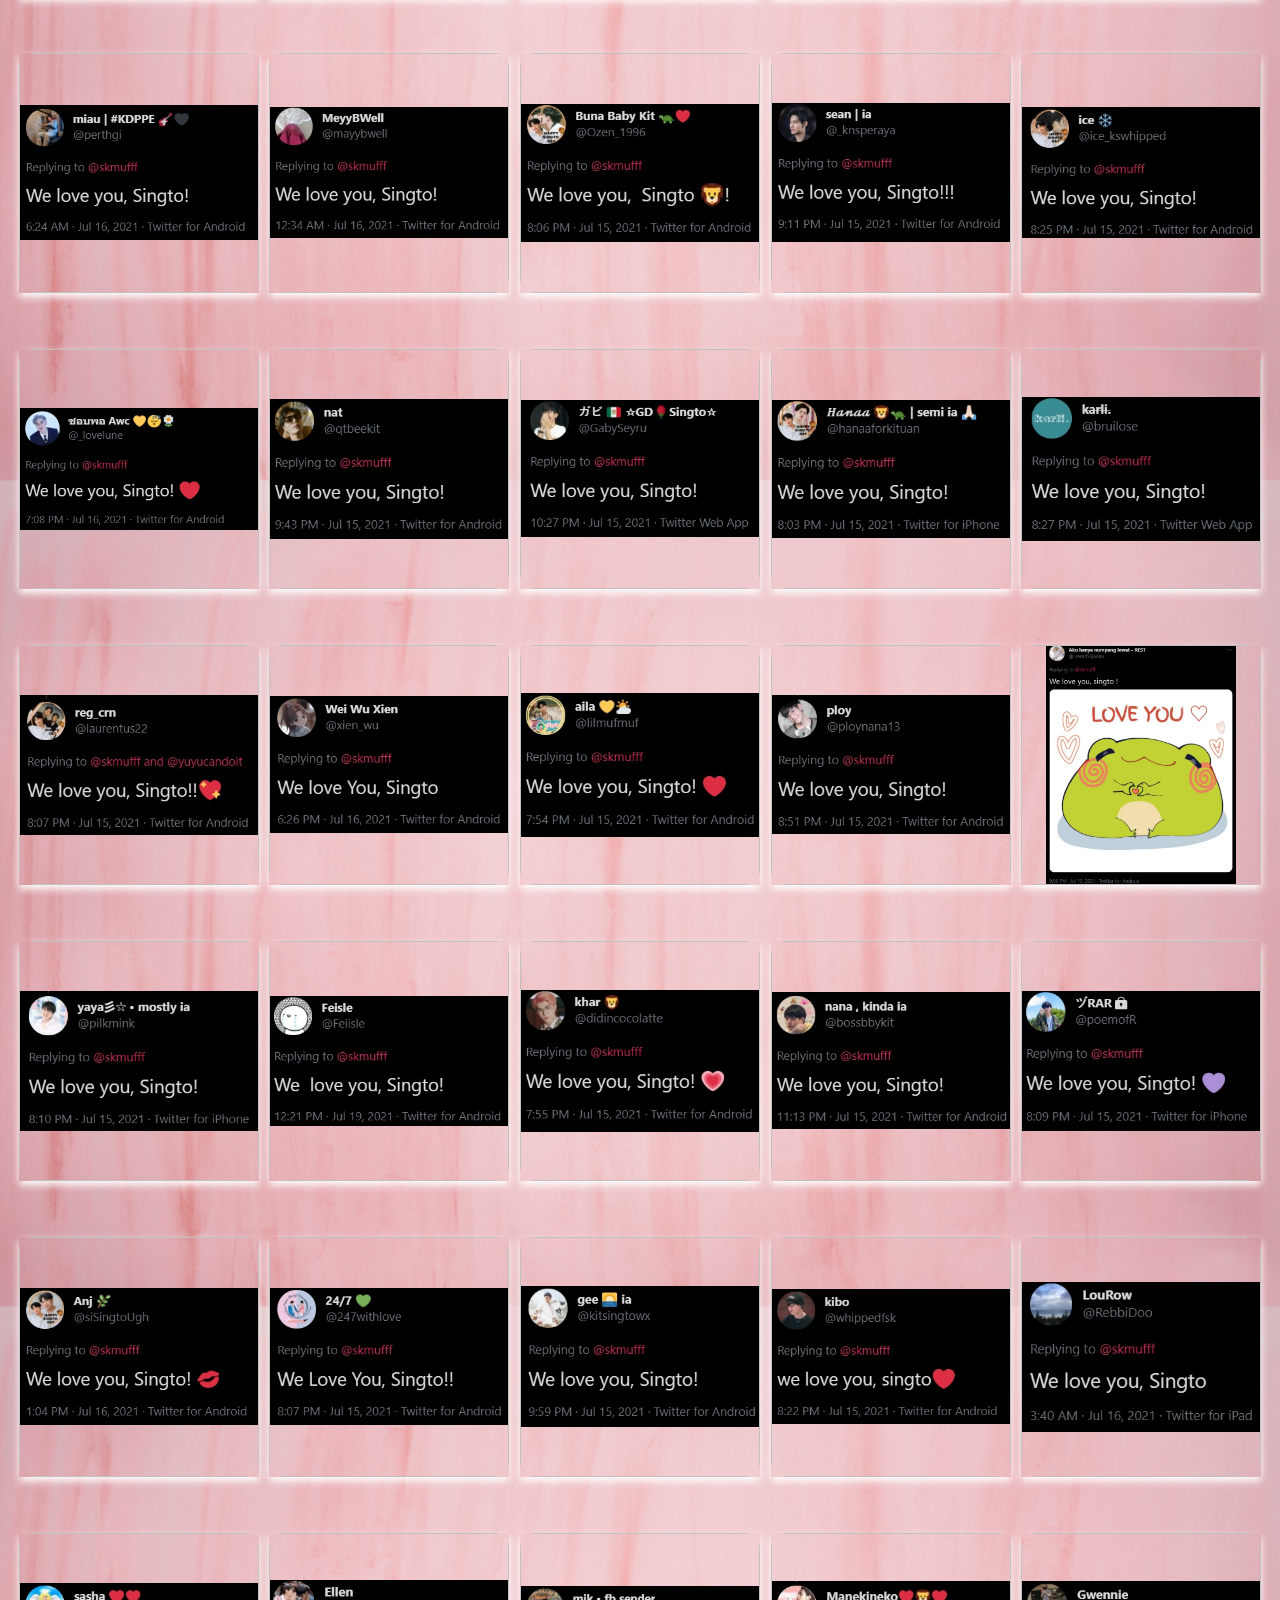
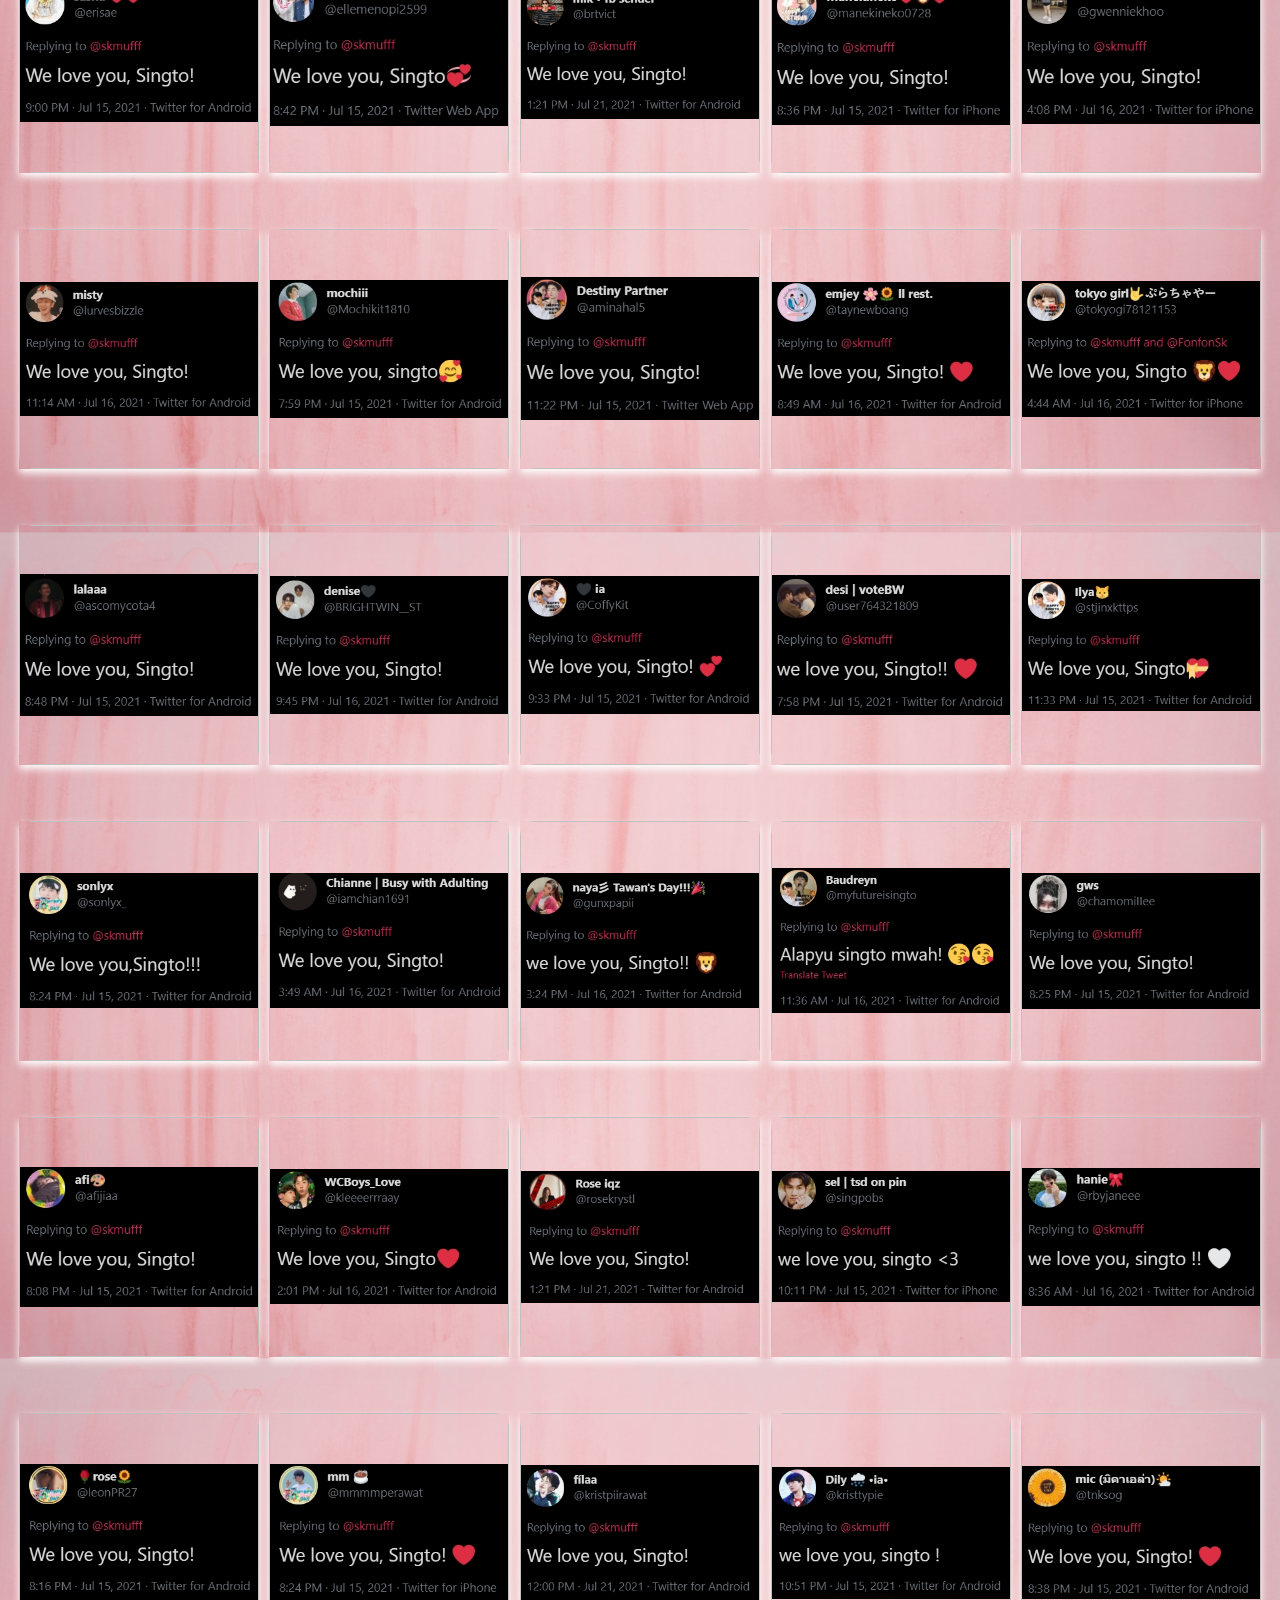
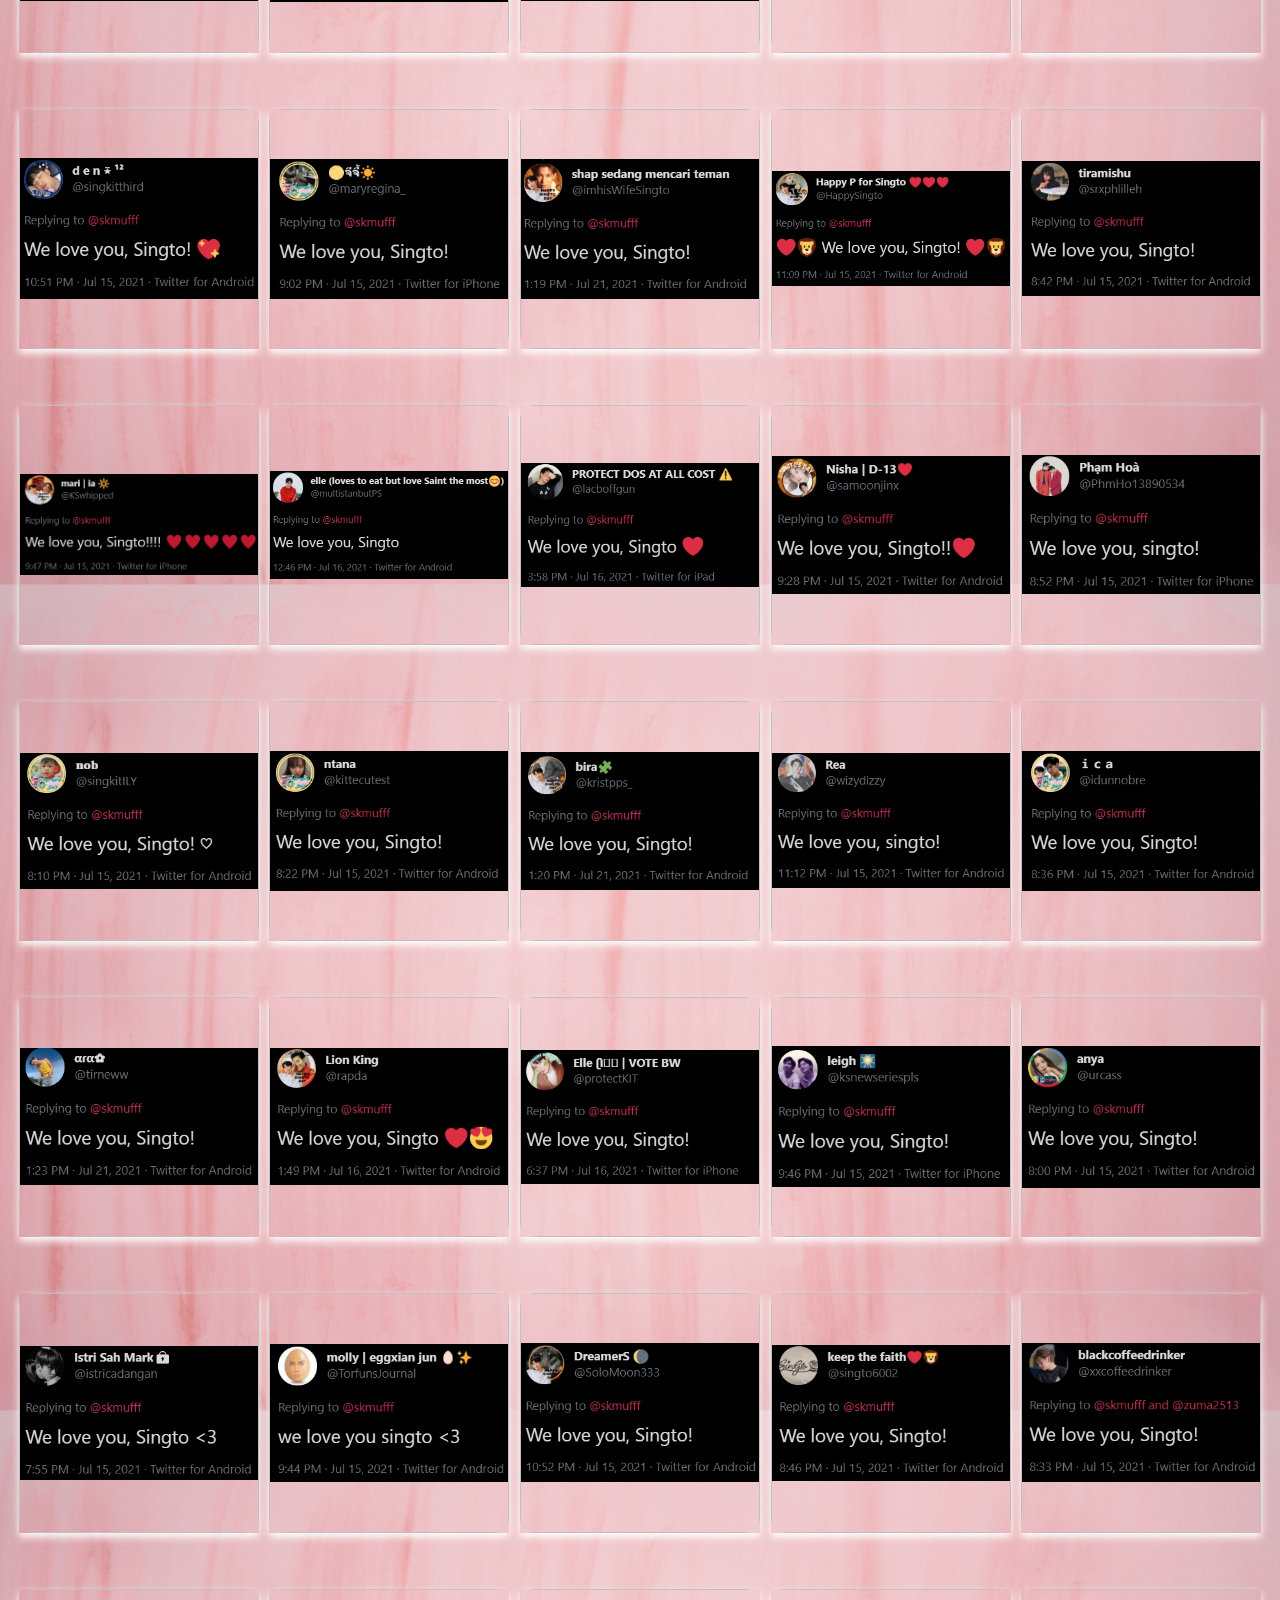
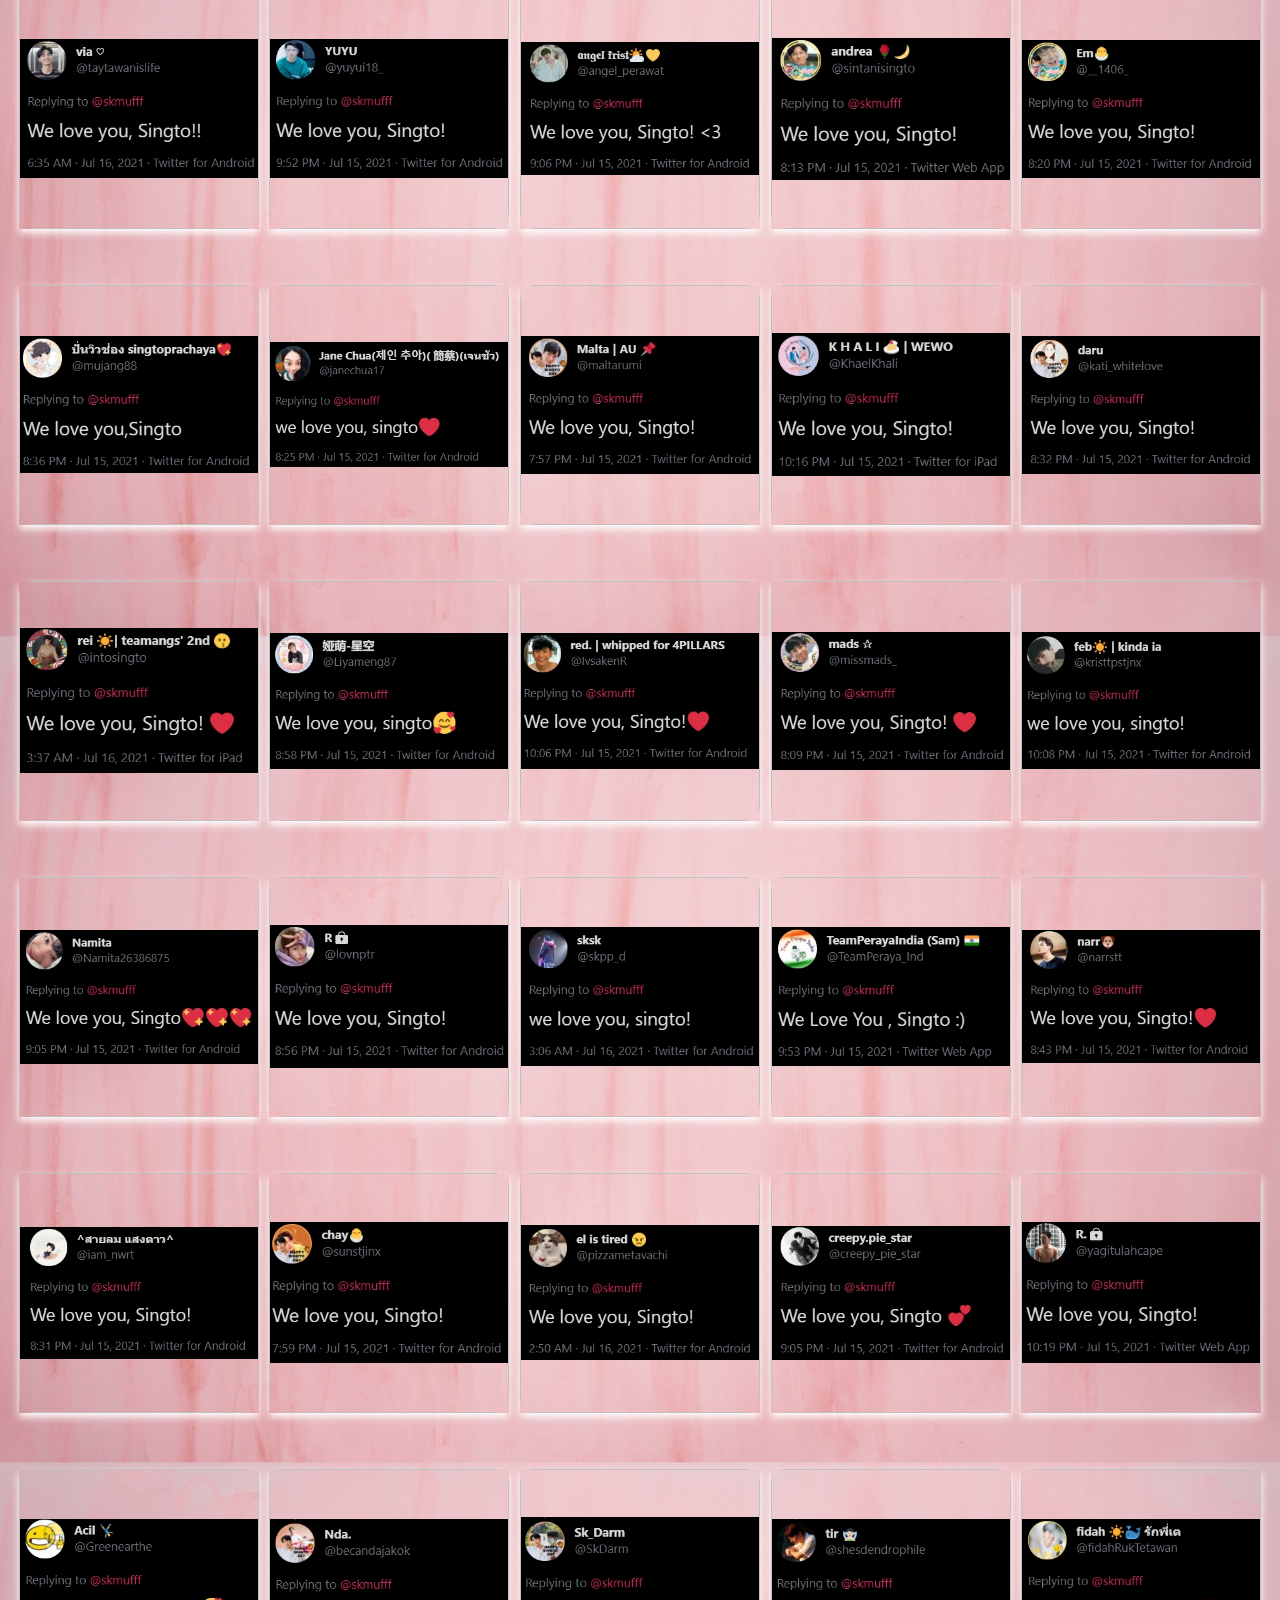
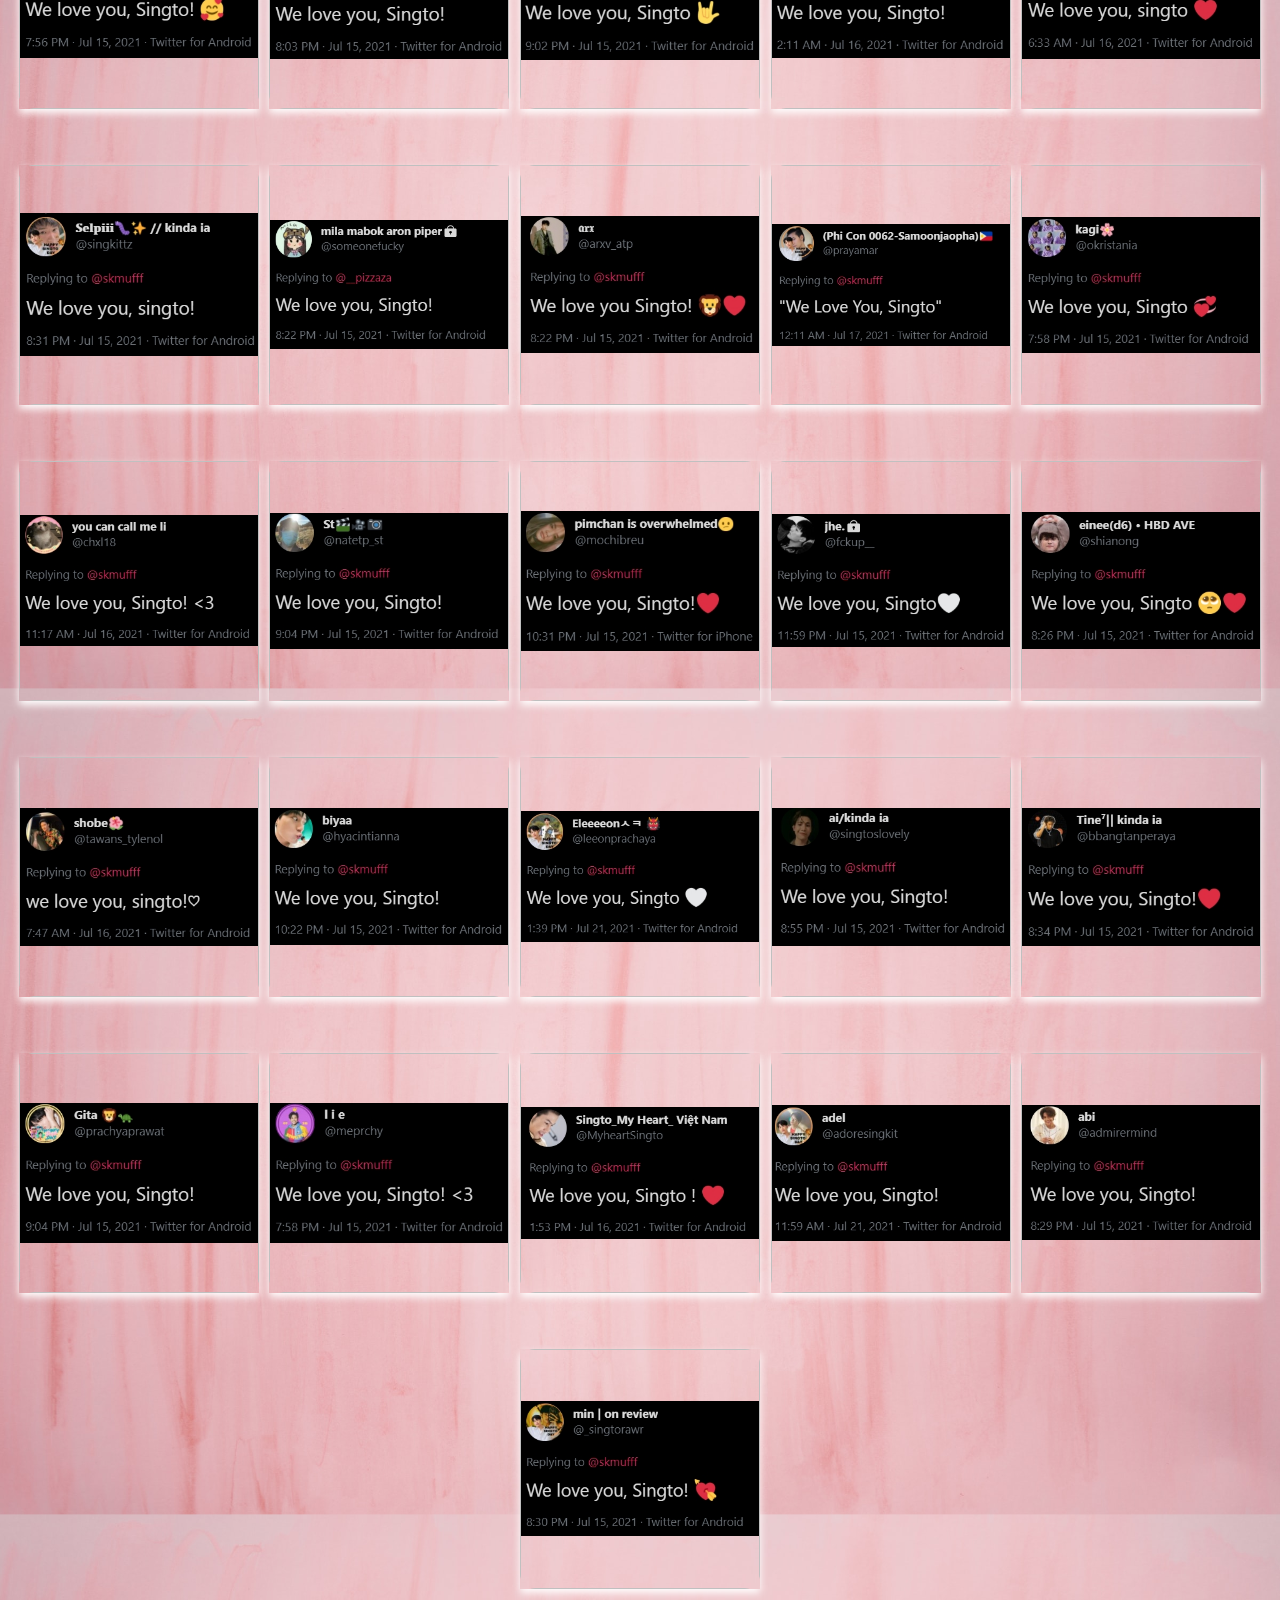
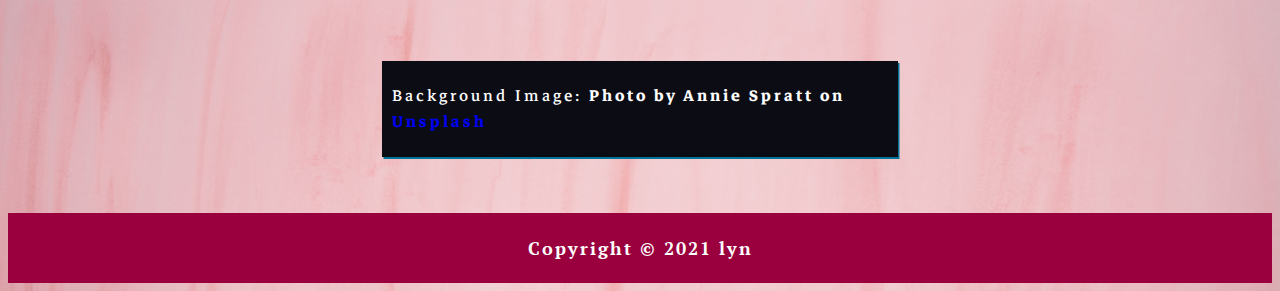
<file: box3.html>
<!DOCTYPE html>
<html lang="en">
<head>
    <meta charset="UTF-8">
    <meta http-equiv="X-UA-Compatible" content="IE=edge">
    <meta name="viewport" content="width=device-width, initial-scale=1.0">
    <title>Lots of Love!</title>
    <link rel="stylesheet" href="./assets/css/box3.css">
    <script src="./assets/js/jquery-3.5.1.min.js"></script>

    <style>
        img{
            box-shadow: none;
        }
    </style>
</head>

<body>
    <div class="hearts" aria-hidden="true">
        <div class="heart">
            ♡
        </div>
        <div class="heart">
            ♡
        </div>
        <div class="heart">
            ♡
        </div>
        <div class="heart">
            ♡
        </div>
        <div class="heart">
            ♡
        </div>
        <div class="heart">
            ♡
        </div>
        <div class="heart">
            ♡
        </div>
        <div class="heart">
            ♡
        </div>
        <div class="heart">
            ♡
        </div>
        <div class="heart">
            ♡
        </div>
    </div>

    <div class="back">
        <a href="./home.html"><button>← BACK</button></a>
    </div>

    <button onclick="topFunction()" id="myBtn" title="Go to top">↑</button>
    
    <div class="top1">
        <div class="msg-head">
            <p>
                Hey, please remember that we always love you, <br> Singto Prachaya!
            </p>

            <div class="msg-img">
                <img src="./assets/images/box3/top.jpg" width="500px">
            </div>
        </div>
    </div>

    <section id="gallery">
        <div class="g-container">
            <div id="photos-container">
                <!-- img generate with js random -->
            </div>
        </div>
    </section>

    <div class="outer-credits">
        <div class="credits">
            <!-- photos credits -->
            <div class="credits-container">
                <p>Background Image: <b>Photo by Annie Spratt on <a href="https://unsplash.com/photos/V1lmayjfBJc" target="_blank">Unsplash</a></b></p>
            </div>
        </div>
    </div>
    

    <br><br><br><br><br><br><br>
    <footer>
        <p>Copyright &copy; 2021 lyn</p>
    </footer>

    <!-- And who aren't here love you too, Singto! You are loved -->
    <script src="./assets/js/script3.js"></script>

    <script>
        var randomLinks = $('img');
        var original = randomLinks.css('box-shadow');
        var colors = ['#00ff00', '#ff3300', '#ffff00', '#66ff33', '#00ccff', '#b300b3' , '#00b3b3', '#e6ac00'];

        randomLinks.hover(function () { //mouseover
            var col2 = Math.floor(Math.random() * colors.length);
            var newcolor = '0 0 0 3px' + colors[col2];
            $(this).css('box-shadow', newcolor);
        }, function () { //mouseout
            $(this).css('box-shadow', original);
        });

        
        //Get the button
        var mybutton = document.getElementById("myBtn");

        // When the user scrolls down 20px from the top of the document, show the button
        window.onscroll = function() {scrollFunction()};

        function scrollFunction() {
        if (document.body.scrollTop > 20 || document.documentElement.scrollTop > 20) {
            mybutton.style.display = "block";
            } 
            else {
                mybutton.style.display = "none";
            }
        }

        // When the user clicks on the button, scroll to the top of the document
        function topFunction() {
            document.body.scrollTop = 0;
            document.documentElement.scrollTop = 0;
        }
    </script>
</body>
</html>
</file>
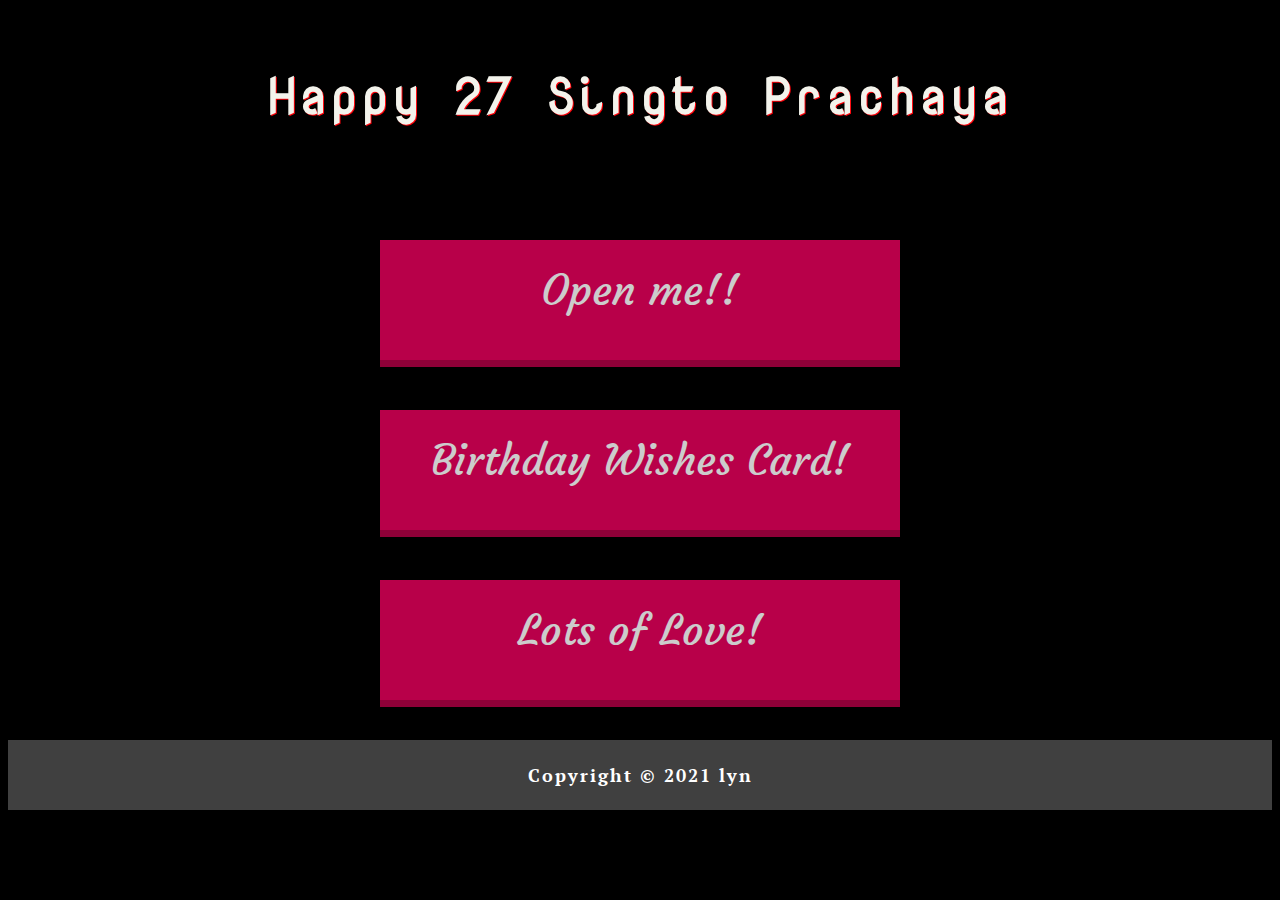
<file: home.html>
<!DOCTYPE html>
<html lang="en">
<head>
    <meta charset="UTF-8">
    <meta http-equiv="X-UA-Compatible" content="IE=edge">
    <meta name="viewport" content="width=device-width, initial-scale=1.0">
    <title>Hello!</title>
    <link rel="stylesheet" href="./assets/css/home.css">
</head>
<body>
    <div class="snowflakes" aria-hidden="true">
        <div class="snowflake">
        ❅
        </div>
        <div class="snowflake">
        ❅
        </div>
        <div class="snowflake">
        ❆
        </div>
        <div class="snowflake">
        ❄
        </div>
        <div class="snowflake">
        ❅
        </div>
        <div class="snowflake">
        ❆
        </div>
        <div class="snowflake">
        ❄
        </div>
        <div class="snowflake">
        ❅
        </div>
        <div class="snowflake">
        ❆
        </div>
        <div class="snowflake">
        ❄
        </div>
    </div>

    <div class="title">
        <p class="top-text">
            Happy 27 Singto Prachaya
        </p>
    </div>

    <div class="container">
        <ul class="flex-list">
            <a href="./box1.html"> <li class="li1">Open me!!</li> </a><!-- what is this -->
            <a href="./box2.html"> <li class="li2">Birthday Wishes Card!</li> </a> <!-- fan bday wishes box -->
            <a href="./box3.html"> <li class="li3">Lots of Love!</li> </a> <!-- we love you singto -->
        </ul>
    </div>

    <footer>
        <p>Copyright &copy; 2021 lyn</p>
    </footer>
</body>
</html>
</file>
<file: assets/css/box2.css>
@import url('https://fonts.googleapis.com/css2?family=Crimson+Text:wght@600&display=swap');
@import url('https://fonts.googleapis.com/css2?family=PT+Serif:wght@700&display=swap');
@import url('https://fonts.googleapis.com/css2?family=Markazi+Text:wght@500&display=swap');
@import url('https://fonts.googleapis.com/css2?family=Charmonman:wght@700&display=swap');

body{
    /* background-color: #000; */
    background-image: url('../images/box2/starry.jpg');
    background-repeat: repeat;
    background-position: center;
    background-size: contain;
    position: relative;
}

a:link{
    text-decoration: none;
}

a:visited{
    text-decoration: none;
}

.back button{
    font-family: 'Roboto Slab', serif;
    font-size: 16px;
    width: 100px;
    height: 35px;
    color: white;
    background-color: #1b1b1b;
    cursor: pointer;
    margin-left: 20px;
    margin-top: 10px;
    padding: 5px 5px;
    border-radius: 4px;
    box-shadow: 0 3px #0a0a0a;
    opacity: 0.8;
}

.back button:hover, .back button:active{
    opacity: 1;
}

#myBtn {
    display: none;
    position: fixed;
    bottom: 15px;
    right: 15px;
    z-index: 99;
    font-size: 18px;
    border: none;
    outline: none;
    background-color: rgb(0, 26, 86);
    color: white;
    cursor: pointer;
    padding: 15px;
    border-radius: 4px;
    font-family: 'Roboto Slab', serif;
    font-size: 22px;
    font-weight: 900;
}
  
#myBtn:hover {
    background-color: rgb(0, 47, 189);
}

.top{
    color: #fff;
    text-align: center;
    margin-bottom: 100px;
    display: flex;
    justify-content: center;
}

.top h1{
    display: flex;
    justify-content: center;
    font-family: 'Charmonman', cursive;
    font-size: 54px;
    font-weight: 900;
    letter-spacing: 2px;
    text-shadow: 0.3px 0.3px #fff700;
}

.cards{
    display: flex;
    flex-wrap: wrap;
    justify-content: space-around;
}

.flip-card {
    background-color: transparent;
    margin-bottom: 40px;
    margin-left: 10px;
    margin-right: 10px;
    width: 350px;
    height: 440px;
    border: 0.5px solid rgb(61, 61, 61);
    perspective: 1000px; /* Remove this if you don't want the 3D effect */
    box-shadow: 0.5px 0.5px #000, 1.5px 2px #fff;
}
  
.flip-card-inner {
    justify-content: center;
    align-items: center;
    position: relative;
    width: 100%;
    height: 100%;
    text-align: justify;
    transition: transform 0.7s;
    transform-style: preserve-3d;
}

.flip-card-back{
    display: flex;
    justify-content: center;
    align-items: center;
    font-family: 'Crimson Text', serif;
    font-size: 22px;
    text-shadow: 0.8px 0.8px #ff0008, 0.8px 0.8px #000;

}

.txt-container{
    width: 85%;
}

.txt-wish{
    text-align: justify;
}

.name{
    text-align: center;
    text-shadow: 0.5px 0.5px #1a8cff;
}

.flip-card:hover .flip-card-inner{
    transform: rotateY(180deg);
}

.flip-card-front, .flip-card-back {
    position: absolute;
    width: 100%;
    height: 100%;
    -webkit-backface-visibility: hidden; /* Safari */
    backface-visibility: hidden;
}

.flip-card-front {
    background-color: #bbb;
    color: black;
}

.flip-card-back {
    background-image: url('../images/box2/back.jpg');
    background-size: cover;
    color: white;
    transform: rotateY(180deg);
}

.outer-credits{
    display: flex;
    justify-content: center;
}

.credits{
    display: flex;
    justify-content: center;
    width: 40%;
    padding-left: 10px;
    color: white;
    background-color: #0c0c14;
    box-shadow: 1.5px 2px #007399;
}

.credits-container{
    display: flex;
    flex-direction: column;
    justify-content: center;
    font-family: 'Markazi Text', serif;
    font-size: 22px;
    letter-spacing: 3px;
}

footer{
    position: absolute;
    right: 0;
    bottom: 0;
    left: 0;
    padding: 5px;
    background-color: #404040;
    color: white;
    text-align: center;
    font-family: 'PT Serif', serif;
    font-size: 18px;
    font-weight: 700;
    letter-spacing: 2px;
}

img{
    max-width: 100%;
    max-height: 100%;
}

@media(max-width: 670px){
    body{
        background-image: url('../images/box2/starry.jpg');
        background-repeat: repeat;
        background-position: center;
        background-size: contain;
    }

    #myBtn{
        font-size: 16px;
    }

    .top h1{
        font-size: 30px;
        text-align: center;
    }

    .flip-card{
        width: 320px;
        height: 400px;
    }

    .flip-card-front img{
        width: 320px;
        height: 400px;
    }

    .flip-card-back{
        font-size: 16px;
    }

    .credits{
        width: 70%;
        padding-left: 15px;
    }

    .credits-container{
        font-size: 14px;
    }

    footer{
        font-size: 14px;
    }
}

@media(max-width: 1200px){
    body{
        background-image: url('../images/box2/starry.jpg');
        background-repeat: repeat;
        background-position: center;
        background-size: contain;
    }

    #myBtn{
        font-size: 18px;
    }

    .top h1{
        font-size: 42px;
        text-align: center;
    }

    .credits{
        width: 80%;
        padding-left: 15px;
    }

    .credits-container{
        font-size: 18px;
    }
}

@media(min-width: 1200px){
    body{
        background-image: url('../images/box2/starry.jpg');
        background-repeat: repeat;
        background-position: center;
        background-size: contain;
    }

    .credits{
        width: 50%;
        padding-left: 15px;
    }

    .credits-container{
        font-size: 22px;
    }
}
</file>
<file: assets/css/box3.css>
@import url('https://fonts.googleapis.com/css2?family=Ubuntu:ital@1&display=swap');
@import url('https://fonts.googleapis.com/css2?family=Roboto+Slab:wght@700&display=swap');
@import url('https://fonts.googleapis.com/css2?family=PT+Serif:wght@700&display=swap');
@import url('https://fonts.googleapis.com/css2?family=Markazi+Text:wght@500&display=swap');

body{
    /* background-color: #fdecec; */
    color: rgb(255, 255, 255);
    background-image: url('../images/box3/pink.jpg');
    background-repeat: repeat;
    background-position: center;
    background-size: contain;
    position: relative;
}

a:link{
    text-decoration: none;
}

a:visited{
    text-decoration: none;
}

.back button{
    font-family: 'Roboto Slab', serif;
    font-size: 16px;
    width: 100px;
    height: 35px;
    color: white;
    background-color: #1b1b1b;
    cursor: pointer;
    margin-left: 20px;
    margin-top: 10px;
    padding: 5px 5px;
    border-radius: 4px;
    box-shadow: 0 3px #0a0a0a;
    opacity: 0.8;
}

.back button:hover, .back button:active{
    opacity: 1;
}

#myBtn {
    display: none;
    position: fixed;
    bottom: 15px;
    right: 15px;
    z-index: 99;
    font-size: 18px;
    border: none;
    outline: none;
    background-color: rgb(88, 0, 39);
    color: white;
    cursor: pointer;
    padding: 15px;
    border-radius: 4px;
    font-family: 'Roboto Slab', serif;
    font-size: 22px;
    font-weight: 900;
}
  
#myBtn:hover {
    background-color: rgb(174, 0, 58);
}

.top1{
    display: flex;
    justify-content: center;
    align-items: center;
    margin-top: 30px;
    margin-bottom: 80px;
}

.msg-head p{
    font-family: 'Ubuntu', sans-serif;
    font-size: 40px;
    font-weight: 700;
    letter-spacing: 2px;
    text-align: center;
    text-shadow: 5px 4px 10px #00022d, 5px 4px 10px #00007b;
}

.msg-img{
    display: flex;
    justify-content: center;
    align-items: center;
    margin-top: 80px;
}

img{
    border-radius: 15px;
    box-shadow: none;
}

#gallery{
    padding-top: 2em;
    padding-bottom: 2em;
}

#gallery .g-container {
    height: auto;
}

#gallery .g-container #photos-container{
    width: 100%;
    min-height: 100vh;
    display: flex;
    justify-content: space-evenly;
    overflow: hidden;
    flex-wrap: wrap;
}

.g-img{
    width: 15em;
    height: 15em;
    margin-top: 1em;
    margin-bottom: 2.5em;
    box-shadow: 0 4px 8px 0 #ffffff;
    transition: 0.2s;
    
}

.g-img img {
    width: 15em;
    height: 15em;
    border-radius: 5px 5px 0 0;
    background-image: url("");
    background-position: center;
    background-size: contain;
    background-repeat: no-repeat;
    border-radius: 15px;
    box-shadow: none;
}

.outer-credits{
    display: flex;
    justify-content: center;
}

.credits{
    display: flex;
    justify-content: center;
    width: 40%;
    padding-left: 10px;
    color: white;
    background-color: #0c0c14;
    box-shadow: 1.5px 2px #007399;
}

.credits-container{
    display: flex;
    flex-direction: column;
    justify-content: center;
    font-family: 'Markazi Text', serif;
    font-size: 22px;
    letter-spacing: 3px;
}

footer{
    position: absolute;
    right: 0;
    bottom: 0;
    left: 0;
    padding: 5px;
    background-color: #99003d;
    color: white;
    text-align: center;
    font-family: 'PT Serif', serif;
    font-size: 18px;
    font-weight: 700;
    letter-spacing: 2px;
}

img{
    max-height: 100%;
    max-width: 100%;
}

@media(max-width: 500px){
    #myBtn{
        font-size: 16px;
    }

    .msg-head p{
        font-size: 12px;
    }

    .msg-img img{
        width: 280px;
    }

    #gallery .g-container #photos-container{
        width: 100%;
        min-height: 100vh;
        display: flex;
        justify-content: space-evenly;
        align-items: center;
        overflow: hidden;
        flex-wrap: wrap;
    }
    
    .credits{
        width: 70%;
        padding-left: 15px;
    }

    .credits-container{
        font-size: 14px;
    }

    footer{
        font-size: 12px;
    }
}

@media(max-width: 670px){
    #myBtn{
        font-size: 16px;
    }

    .msg-head p{
        font-size: 24px;
    }

    .msg-img img{
        width: 380px;
    }

    #gallery .g-container #photos-container{
        width: 100%;
        min-height: 100vh;
        display: flex;
        justify-content: space-evenly;
        align-items: center;
        overflow: hidden;
        flex-wrap: wrap;
    }

    .credits{
        width: 70%;
        padding-left: 15px;
    }

    .credits-container{
        font-size: 14px;
    }

    footer{
        font-size: 14px;
    }
}

@media(max-width: 1000px){
    #myBtn{
        font-size: 18px;
    }

    .msg-head p{
        font-size: 30px;
    }

    .msg-img img{
        width: 400px;
    }

    #gallery .g-container #photos-container{
        width: 100%;
        min-height: 100vh;
        display: flex;
        justify-content: space-evenly;
        align-items: center;
        overflow: hidden;
        flex-wrap: wrap;
    }

    .credits{
        width: 80%;
        padding-left: 15px;
    }

    .credits-container{
        font-size: 18px;
    }
}

/* customizable heart styling */
.heart {
    color: rgb(255, 0, 0);
    font-size: 1.2em;
    font-family: Arial;
    font-weight: 650;
    text-shadow: 0 0 1px #000;
  }
  
  @-webkit-keyframes hearts-fall{0%{top:-10%}100%{top:100%}}
  
  @-webkit-keyframes hearts-shake{0%{-webkit-transform:translateX(0px);transform:translateX(0px)}50%{-webkit-transform:translateX(80px);transform:translateX(80px)}100%{-webkit-transform:translateX(0px);transform:translateX(0px)}}
  
  @keyframes hearts-fall{0%{top:-10%}100%{top:100%}}
  
  @keyframes hearts-shake{0%{transform:translateX(0px)}50%{transform:translateX(80px)}100%{transform:translateX(0px)}}
  
  .heart{position:fixed;top:-10%;z-index:9999;-webkit-user-select:none;-moz-user-select:none;-ms-user-select:none;user-select:none;cursor:default;-webkit-animation-name:hearts-fall,hearts-shake;-webkit-animation-duration:10s,3s;-webkit-animation-timing-function:linear,ease-in-out;-webkit-animation-iteration-count:infinite,infinite;-webkit-animation-play-state:running,running;animation-name:hearts-fall,hearts-shake;animation-duration:10s,3s;animation-timing-function:linear,ease-in-out;animation-iteration-count:infinite,infinite;animation-play-state:running,running}
  
  .heart:nth-of-type(0){left:1%;-webkit-animation-delay:0s,0s;animation-delay:0s,0s}
  
  .heart:nth-of-type(1){left:10%;-webkit-animation-delay:1s,1s;animation-delay:1s,1s}
  
  .heart:nth-of-type(2){left:20%;-webkit-animation-delay:6s,.5s;animation-delay:6s,.5s}
  
  .heart:nth-of-type(3){left:30%;-webkit-animation-delay:4s,2s;animation-delay:4s,2s}
  
  .heart:nth-of-type(4){left:40%;-webkit-animation-delay:2s,2s;animation-delay:2s,2s}
  
  .heart:nth-of-type(5){left:50%;-webkit-animation-delay:8s,3s;animation-delay:8s,3s}
  
  .heart:nth-of-type(6){left:60%;-webkit-animation-delay:6s,2s;animation-delay:6s,2s}
  
  .heart:nth-of-type(7){left:70%;-webkit-animation-delay:2.5s,1s;animation-delay:2.5s,1s}
  
  .heart:nth-of-type(8){left:80%;-webkit-animation-delay:1s,0s;animation-delay:1s,0s}
  
  .heart:nth-of-type(9){left:90%;-webkit-animation-delay:3s,1.5s;animation-delay:3s,1.5s}
</file>
<file: assets/css/home.css>
@import url('https://fonts.googleapis.com/css2?family=Charm:wght@700&display=swap');
@import url('https://fonts.googleapis.com/css2?family=Nova+Mono&display=swap');
@import url('https://fonts.googleapis.com/css2?family=Courgette&display=swap');
@import url('https://fonts.googleapis.com/css2?family=PT+Serif:wght@700&display=swap');

body{
    position: relative;
    background-color: #000;
}

a:link{
    text-decoration: none;
}

a:visited{
    text-decoration: none;
}

.top-text{
    color: #f3f3ec;
    font-family: 'Nova Mono', monospace;
    font-size: 50px;
    font-weight: 700;
    letter-spacing: 3px;
    text-align: center;
    margin-top: 60px;
    text-shadow: 0.5px 0.5px #ff0008;

    animation: effect 2s infinite alternate;
 }

@keyframes effect {
    0% {color: #a40003;}
    20% {color: #c60000;}
    40% {color: #dc0000;}
    60% {color: #ee0509;}
    80% {color: #fa0810;}
    100% {color: #ff0008;}
}

.title{
    margin-bottom: 50px;
}

.flex-list{
    display: flex;
    flex-direction: column;
    justify-content: center;
    align-items: center;
}

.flex-list li{
    display: flex;
    justify-content: center;
    padding: 10px;
    margin-bottom: 50px;
}

ul {
    list-style: none;
    margin: 0px;
    padding: 60px 0px;
    text-align: center;
}

li {
    font-family: 'Courgette', cursive;
    font-size: 42px;
    color: white;
    background-color: #e6005c;
    height: 100px;
    width: 500px;
    line-height: 80px;
    padding: 15px 40px;
    cursor: pointer;
    box-shadow: 0 7px #b30047;
    opacity: 0.8;
}

li:hover{
    opacity: 1;
}

footer{
    position: absolute;
    right: 0;
    bottom: 0;
    left: 0;
    padding: 5px;
    background-color: #404040;
    color: white;
    text-align: center;
    font-family: 'PT Serif', serif;
    font-size: 18px;
    font-weight: 700;
    letter-spacing: 2px;
}

@media(max-width: 1000px)
{
    li{
        width: 350px;
        font-size: 32px;
    }

    footer{
        font-size: 16px;
    }
}

@media(max-width: 670px)
{
    .top-text{
        font-size: 30px;
        text-align: center;
    }

    li{
        height: 80px;
        width: 300px;
        font-size: 26px;
    }

    footer{
        font-size: 14px;
    }
}

.snowflake {
    color: #fff;
    font-size: 1em;
    font-family: Arial;
    text-shadow: 0 0 1px #000;
  }
  
  @-webkit-keyframes snowflakes-fall{0%{top:-10%}100%{top:100%}}
  
  @-webkit-keyframes snowflakes-shake{0%{-webkit-transform:translateX(0px);transform:translateX(0px)}50%{-webkit-transform:translateX(80px);transform:translateX(80px)}100%{-webkit-transform:translateX(0px);transform:translateX(0px)}}
  
  @keyframes snowflakes-fall{0%{top:-10%}100%{top:100%}}
  
  @keyframes snowflakes-shake{0%{transform:translateX(0px)}50%{transform:translateX(80px)}100%{transform:translateX(0px)}}
  
  .snowflake{position:fixed;top:-10%;z-index:9999;-webkit-user-select:none;-moz-user-select:none;-ms-user-select:none;user-select:none;cursor:default;-webkit-animation-name:snowflakes-fall,snowflakes-shake;-webkit-animation-duration:10s,3s;-webkit-animation-timing-function:linear,ease-in-out;-webkit-animation-iteration-count:infinite,infinite;-webkit-animation-play-state:running,running;animation-name:snowflakes-fall,snowflakes-shake;animation-duration:10s,3s;animation-timing-function:linear,ease-in-out;animation-iteration-count:infinite,infinite;animation-play-state:running,running}
  
  .snowflake:nth-of-type(0){left:1%;-webkit-animation-delay:0s,0s;animation-delay:0s,0s}
  
  .snowflake:nth-of-type(1){left:10%;-webkit-animation-delay:1s,1s;animation-delay:1s,1s}
  
  .snowflake:nth-of-type(2){left:20%;-webkit-animation-delay:6s,.5s;animation-delay:6s,.5s}
  
  .snowflake:nth-of-type(3){left:30%;-webkit-animation-delay:4s,2s;animation-delay:4s,2s}
  
  .snowflake:nth-of-type(4){left:40%;-webkit-animation-delay:2s,2s;animation-delay:2s,2s}
  
  .snowflake:nth-of-type(5){left:50%;-webkit-animation-delay:8s,3s;animation-delay:8s,3s}
  
  .snowflake:nth-of-type(6){left:60%;-webkit-animation-delay:6s,2s;animation-delay:6s,2s}
  
  .snowflake:nth-of-type(7){left:70%;-webkit-animation-delay:2.5s,1s;animation-delay:2.5s,1s}
  
  .snowflake:nth-of-type(8){left:80%;-webkit-animation-delay:1s,0s;animation-delay:1s,0s}
  
  .snowflake:nth-of-type(9){left:90%;-webkit-animation-delay:3s,1.5s;animation-delay:3s,1.5s}
</file>
